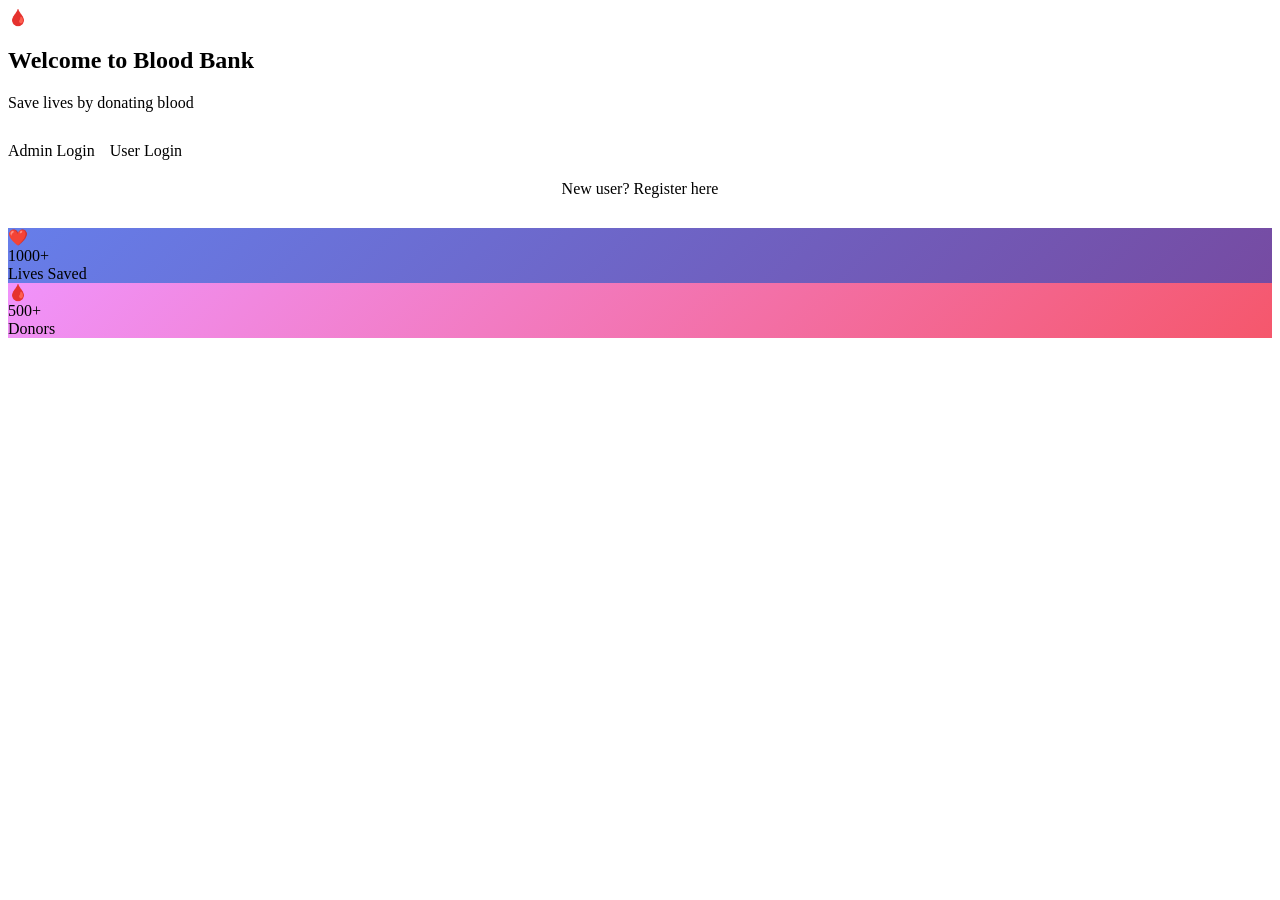
<file: FINAl BSC COMPUTER PROJECT/VK/bloodbank-management/target/classes/templates/index.html>
<!DOCTYPE html>
<html xmlns:th="http://www.thymeleaf.org">
<head>
    <meta charset="UTF-8">
    <meta name="viewport" content="width=device-width, initial-scale=1.0">
    <title>Blood Bank Management System</title>
    <link rel="stylesheet" th:href="@{/css/style.css}">
</head>
<body>
    <div class="login-container">
        <div class="login-box">
            <div class="blood-icon">
                🩸
            </div>
            <div class="login-header">
                <h2>Welcome to Blood Bank</h2>
                <p>Save lives by donating blood</p>
            </div>
            
            <div style="display: flex; gap: 15px; margin-top: 30px;">
                <a th:href="@{/admin/login}" class="btn btn-primary" style="background: var(--secondary-color);">Admin Login</a>
                <a th:href="@{/user/login}" class="btn btn-primary">User Login</a>
            </div>
            
            <div style="text-align: center; margin-top: 20px;">
                <p>New user? <a th:href="@{/user/register}" style="color: var(--primary-color);">Register here</a></p>
            </div>
            
            <div class="stats-grid" style="margin-top: 30px;">
                <div class="stat-card" style="background: linear-gradient(135deg, #667eea 0%, #764ba2 100%);">
                    <div class="stat-icon">❤️</div>
                    <div class="stat-number">1000+</div>
                    <div class="stat-label">Lives Saved</div>
                </div>
                <div class="stat-card" style="background: linear-gradient(135deg, #f093fb 0%, #f5576c 100%);">
                    <div class="stat-icon">🩸</div>
                    <div class="stat-number">500+</div>
                    <div class="stat-label">Donors</div>
                </div>
            </div>
        </div>
    </div>
</body>
</html>
</file>
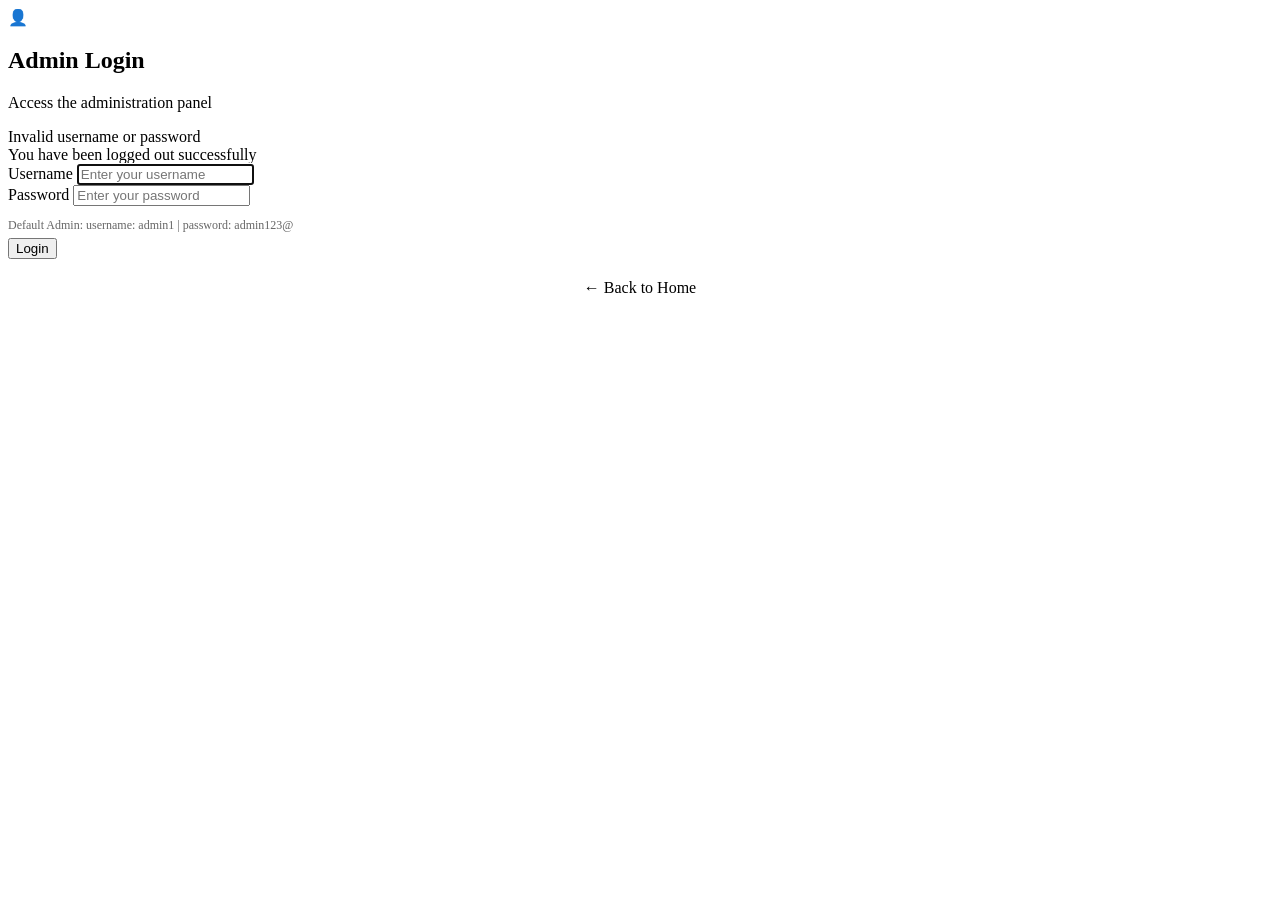
<file: FINAl BSC COMPUTER PROJECT/VK/bloodbank-management/target/classes/templates/login-admin.html>
<!DOCTYPE html>
<html xmlns:th="http://www.thymeleaf.org">
<head>
    <meta charset="UTF-8">
    <meta name="viewport" content="width=device-width, initial-scale=1.0">
    <title>Admin Login - Blood Bank</title>
    <link rel="stylesheet" th:href="@{/css/style.css}">
</head>
<body>
    <div class="login-container">
        <div class="login-box">
            <div class="blood-icon">
                👤
            </div>
            <div class="login-header">
                <h2>Admin Login</h2>
                <p>Access the administration panel</p>
            </div>
            
            <div th:if="${param.error}" class="alert alert-danger">
                Invalid username or password
            </div>
            
            <div th:if="${param.logout}" class="alert alert-success">
                You have been logged out successfully
            </div>
            
            <form th:action="@{/admin/login}" method="post">
                <div class="form-group">
                    <label>Username</label>
                    <input type="text" name="username" placeholder="Enter your username" required autofocus>
                </div>
                
                <div class="form-group">
                    <label>Password</label>
                    <input type="password" name="password" placeholder="Enter your password" required>
                </div>
                
                <div class="form-group">
                    <p style="color: #666; font-size: 12px; margin-bottom: 5px;">
                        Default Admin: username: admin1 | password: admin123@
                    </p>
                </div>
                
                <button type="submit" class="btn btn-primary">Login</button>
            </form>
            
            <div style="text-align: center; margin-top: 20px;">
                <a th:href="@{/}" style="color: var(--primary-color);">← Back to Home</a>
            </div>
        </div>
    </div>
</body>
</html>
</file>
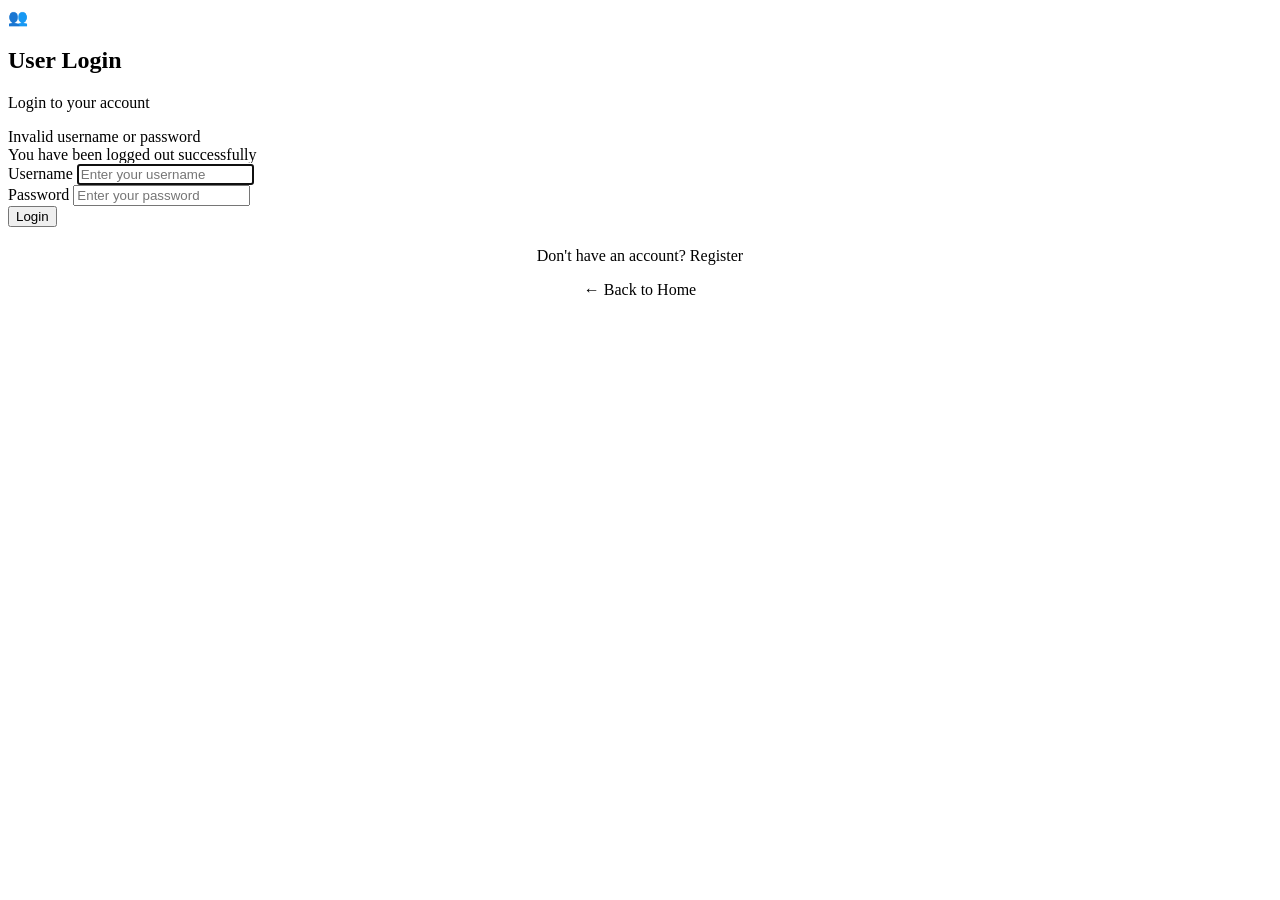
<file: FINAl BSC COMPUTER PROJECT/VK/bloodbank-management/target/classes/templates/login-user.html>
<!DOCTYPE html>
<html xmlns:th="http://www.thymeleaf.org">
<head>
    <meta charset="UTF-8">
    <meta name="viewport" content="width=device-width, initial-scale=1.0">
    <title>User Login - Blood Bank</title>
    <link rel="stylesheet" th:href="@{/css/style.css}">
</head>
<body>
    <div class="login-container">
        <div class="login-box">
            <div class="blood-icon">
                👥
            </div>
            <div class="login-header">
                <h2>User Login</h2>
                <p>Login to your account</p>
            </div>
            
            <div th:if="${param.error}" class="alert alert-danger">
                Invalid username or password
            </div>
            
            <div th:if="${param.logout}" class="alert alert-success">
                You have been logged out successfully
            </div>
            
            <form th:action="@{/user/login}" method="post">
                <div class="form-group">
                    <label>Username</label>
                    <input type="text" name="username" placeholder="Enter your username" required autofocus>
                </div>
                
                <div class="form-group">
                    <label>Password</label>
                    <input type="password" name="password" placeholder="Enter your password" required>
                </div>
                
                <button type="submit" class="btn btn-primary">Login</button>
            </form>
            
            <div style="text-align: center; margin-top: 20px;">
                <p>Don't have an account? <a th:href="@{/user/register}" style="color: var(--primary-color);">Register</a></p>
                <a th:href="@{/}" style="color: var(--primary-color);">← Back to Home</a>
            </div>
        </div>
    </div>
</body>
</html>
</file>
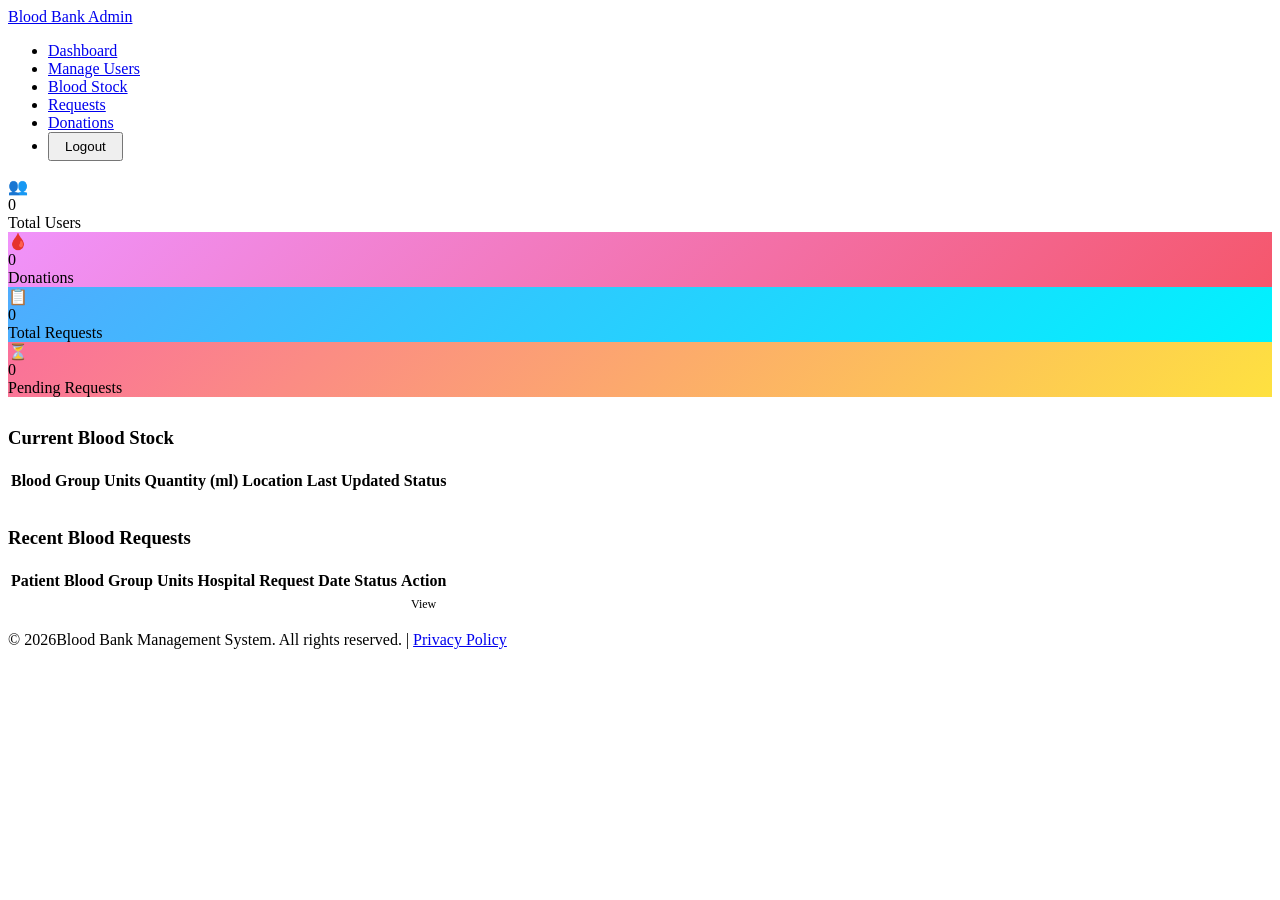
<file: FINAl BSC COMPUTER PROJECT/VK/bloodbank-management/target/classes/templates/admin/dashboard.html>
<!DOCTYPE html>
<html xmlns:th="http://www.thymeleaf.org">
<head>
    <meta charset="UTF-8">
    <meta name="viewport" content="width=device-width, initial-scale=1.0">
    <title>Admin Dashboard - Blood Bank</title>
    <link rel="stylesheet" th:href="@{/css/style.css}">
</head>
<body>
    <!-- Navigation -->
    <nav class="navbar">
        <div class="navbar-content">
            <a href="/admin/dashboard" class="navbar-brand">Blood Bank Admin</a>
            <ul class="navbar-menu">
                <li><a href="/admin/dashboard" class="active">Dashboard</a></li>
                <li><a href="/admin/manage-users">Manage Users</a></li>
                <li><a href="/admin/manage-stock">Blood Stock</a></li>
                <li><a href="/admin/requests">Requests</a></li>
                <li><a href="/admin/donations">Donations</a></li>
                <li>
                    <form th:action="@{/admin/logout}" method="post" style="display: inline;">
                        <button type="submit" class="btn btn-danger" style="padding: 5px 15px;">Logout</button>
                    </form>
                </li>
            </ul>
        </div>
    </nav>
    
    <!-- Dashboard Content -->
    <div class="container">
        <div class="dashboard-container">
            <!-- Stats Cards -->
            <div class="stats-grid">
                <div class="stat-card">
                    <div class="stat-icon">👥</div>
                    <div class="stat-number" th:text="${totalUsers}">0</div>
                    <div class="stat-label">Total Users</div>
                </div>
                <div class="stat-card" style="background: linear-gradient(135deg, #f093fb 0%, #f5576c 100%);">
                    <div class="stat-icon">🩸</div>
                    <div class="stat-number" th:text="${totalDonations}">0</div>
                    <div class="stat-label">Donations</div>
                </div>
                <div class="stat-card" style="background: linear-gradient(135deg, #4facfe 0%, #00f2fe 100%);">
                    <div class="stat-icon">📋</div>
                    <div class="stat-number" th:text="${totalRequests}">0</div>
                    <div class="stat-label">Total Requests</div>
                </div>
                <div class="stat-card" style="background: linear-gradient(135deg, #fa709a 0%, #fee140 100%);">
                    <div class="stat-icon">⏳</div>
                    <div class="stat-number" th:text="${pendingRequests}">0</div>
                    <div class="stat-label">Pending Requests</div>
                </div>
            </div>
            
            <!-- Blood Stock Table -->
            <h3 style="margin: 30px 0 20px;">Current Blood Stock</h3>
            <div class="table-responsive">
                <table>
                    <thead>
                        <tr>
                            <th>Blood Group</th>
                            <th>Units</th>
                            <th>Quantity (ml)</th>
                            <th>Location</th>
                            <th>Last Updated</th>
                            <th>Status</th>
                        </tr>
                    </thead>
                    <tbody>
                        <tr th:each="stock : ${bloodStocks}">
                            <td><strong th:text="${stock.bloodGroup}"></strong></td>
                            <td th:text="${stock.units}"></td>
                            <td th:text="${stock.quantity} + ' ml'"></td>
                            <td th:text="${stock.storageLocation}"></td>
                            <td th:text="${#temporals.format(stock.lastUpdated, 'dd-MM-yyyy HH:mm')}"></td>
                            <td>
                                <span class="badge" th:classappend="${stock.units < 5} ? 'badge-danger' : 'badge-success'">
                                    <span th:text="${stock.units < 5} ? 'Low Stock' : 'Available'"></span>
                                </span>
                            </td>
                        </tr>
                    </tbody>
                </table>
            </div>
            
            <!-- Recent Requests -->
            <h3 style="margin: 30px 0 20px;">Recent Blood Requests</h3>
            <div class="table-responsive">
                <table>
                    <thead>
                        <tr>
                            <th>Patient</th>
                            <th>Blood Group</th>
                            <th>Units</th>
                            <th>Hospital</th>
                            <th>Request Date</th>
                            <th>Status</th>
                            <th>Action</th>
                        </tr>
                    </thead>
                    <tbody>
                        <tr th:each="request : ${recentRequests}">
                            <td th:text="${request.patientName}"></td>
                            <td><strong th:text="${request.bloodGroup}"></strong></td>
                            <td th:text="${request.units}"></td>
                            <td th:text="${request.hospitalName}"></td>
                            <td th:text="${#temporals.format(request.requestDate, 'dd-MM-yyyy')}"></td>
                            <td>
                                <span class="badge" th:classappend="${request.status == 'PENDING'} ? 'badge-warning' : 
                                    (${request.status == 'APPROVED'} ? 'badge-success' : 'badge-danger')" 
                                    th:text="${request.status}"></span>
                            </td>
                            <td>
                                <a th:href="@{/admin/requests}" class="btn btn-primary" style="padding: 5px 10px; font-size: 12px;">View</a>
                            </td>
                        </tr>
                    </tbody>
                </table>
            </div>
        </div>
    </div>
    
    <div class="footer">
        <p>&copy; 2026Blood Bank Management System. All rights reserved. | <a href="#">Privacy Policy</a></p>
    </div>
</body>
</html>
</file>
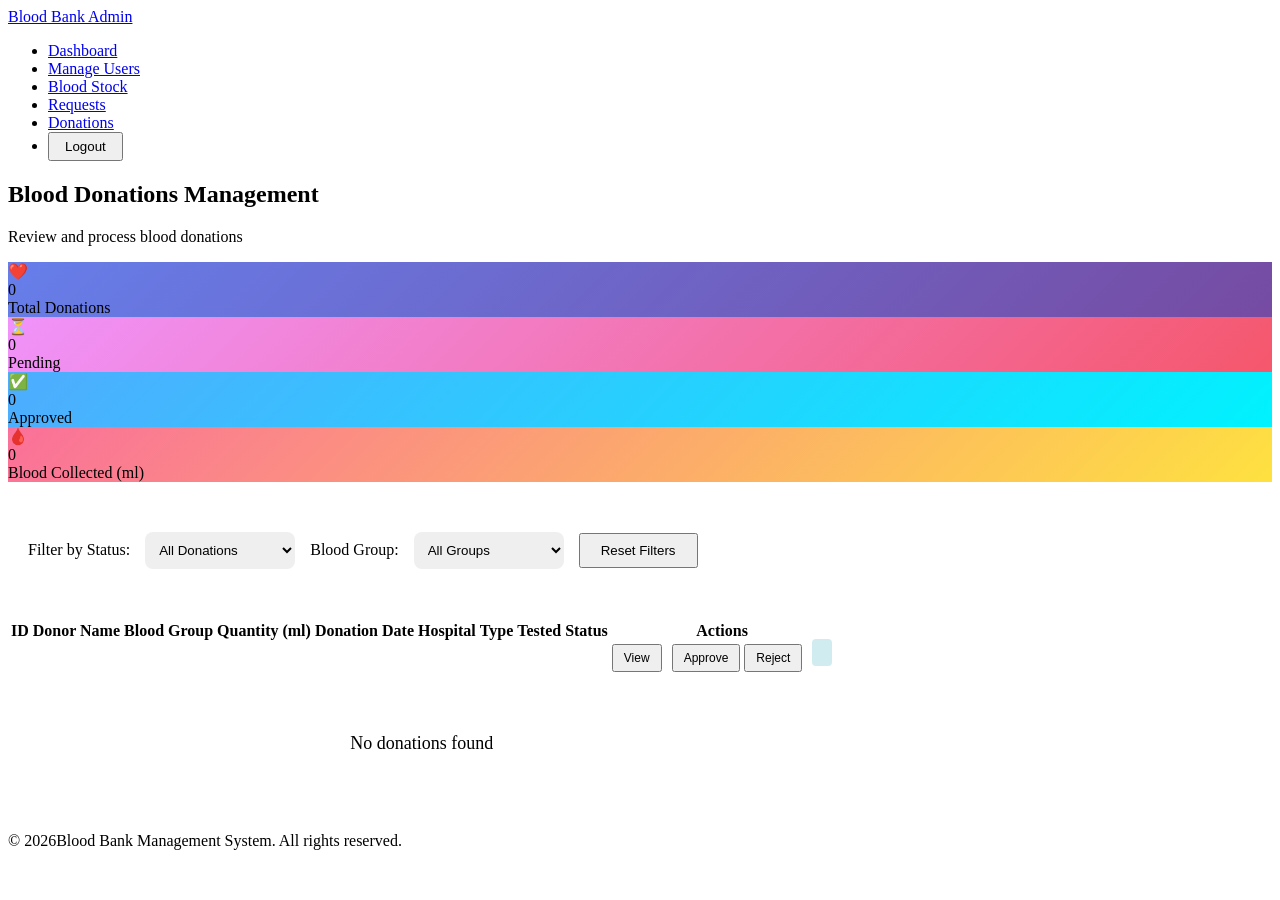
<file: FINAl BSC COMPUTER PROJECT/VK/bloodbank-management/target/classes/templates/admin/donations.html>
<!DOCTYPE html>
<html xmlns:th="http://www.thymeleaf.org">
<head>
    <meta charset="UTF-8">
    <meta name="viewport" content="width=device-width, initial-scale=1.0">
    <title>Donations - Blood Bank Admin</title>
    <link rel="stylesheet" th:href="@{/css/style.css}">
    <style>
        .filter-section {
            background: var(--light-bg);
            padding: 20px;
            border-radius: 10px;
            margin-bottom: 30px;
            display: flex;
            gap: 15px;
            flex-wrap: wrap;
            align-items: center;
        }
        
        .filter-select {
            padding: 10px;
            border: 2px solid var(--border-color);
            border-radius: 8px;
            min-width: 150px;
        }
        
        .request-details {
            background: #f8f9fa;
            padding: 15px;
            border-radius: 8px;
            margin: 10px 0;
            border-left: 4px solid var(--primary-color);
        }
        
        .action-buttons {
            display: flex;
            gap: 10px;
            flex-wrap: wrap;
        }
        
        .badge {
            padding: 5px 10px;
            border-radius: 4px;
            font-weight: 500;
        }
        
        .badge-warning {
            background-color: #fff3cd;
            color: #856404;
        }
        
        .badge-success {
            background-color: #d4edda;
            color: #155724;
        }
        
        .badge-danger {
            background-color: #f8d7da;
            color: #721c24;
        }
        
        .badge-info {
            background-color: #d1ecf1;
            color: #0c5460;
        }
        
        .tooltip {
            position: relative;
            display: inline-block;
            cursor: pointer;
        }
        
        .tooltip .tooltip-text {
            visibility: hidden;
            width: 200px;
            background-color: #555;
            color: #fff;
            text-align: center;
            padding: 5px;
            border-radius: 6px;
            position: absolute;
            z-index: 1;
            bottom: 125%;
            left: 50%;
            margin-left: -100px;
            opacity: 0;
            transition: opacity 0.3s;
        }
        
        .tooltip:hover .tooltip-text {
            visibility: visible;
            opacity: 1;
        }
        
        .test-results {
            max-width: 200px;
            white-space: nowrap;
            overflow: hidden;
            text-overflow: ellipsis;
            cursor: pointer;
            position: relative;
        }
        
        .test-results:hover {
            white-space: normal;
            overflow: visible;
            background: white;
            padding: 10px;
            border: 1px solid var(--border-color);
            border-radius: 5px;
            box-shadow: var(--shadow);
            z-index: 100;
            position: absolute;
        }
    </style>
</head>
<body>
    <!-- Navigation -->
    <nav class="navbar">
        <div class="navbar-content">
            <a href="/admin/dashboard" class="navbar-brand">Blood Bank Admin</a>
            <ul class="navbar-menu">
                <li><a href="/admin/dashboard">Dashboard</a></li>
                <li><a href="/admin/manage-users">Manage Users</a></li>
                <li><a href="/admin/manage-stock">Blood Stock</a></li>
                <li><a href="/admin/requests">Requests</a></li>
                <li><a href="/admin/donations" class="active">Donations</a></li>
                <li>
                    <form th:action="@{/admin/logout}" method="post" style="display: inline;">
                        <button type="submit" class="btn btn-danger" style="padding: 5px 15px;">Logout</button>
                    </form>
                </li>
            </ul>
        </div>
    </nav>
    
    <!-- Donations Content -->
    <div class="container">
        <div class="dashboard-container">
            <div th:if="${message}" class="alert alert-success" th:text="${message}"></div>
            <div th:if="${error}" class="alert alert-danger" th:text="${error}"></div>
            
            <div class="login-header">
                <h2>Blood Donations Management</h2>
                <p>Review and process blood donations</p>
            </div>
            
            <!-- Donation Statistics -->
            <div class="stats-grid" style="margin-bottom: 30px;">
                <div class="stat-card" style="background: linear-gradient(135deg, #667eea 0%, #764ba2 100%);">
                    <div class="stat-icon">❤️</div>
                    <div class="stat-number" th:text="${donations != null ? #lists.size(donations) : 0}">0</div>
                    <div class="stat-label">Total Donations</div>
                </div>
                <div class="stat-card" style="background: linear-gradient(135deg, #f093fb 0%, #f5576c 100%);">
                    <div class="stat-icon">⏳</div>
                    <div class="stat-number" th:text="${donations != null ? #lists.size(donations.?[status == 'PENDING']) : 0}">0</div>
                    <div class="stat-label">Pending</div>
                </div>
                <div class="stat-card" style="background: linear-gradient(135deg, #4facfe 0%, #00f2fe 100%);">
                    <div class="stat-icon">✅</div>
                    <div class="stat-number" th:text="${donations != null ? #lists.size(donations.?[status == 'APPROVED']) : 0}">0</div>
                    <div class="stat-label">Approved</div>
                </div>
                <div class="stat-card" style="background: linear-gradient(135deg, #fa709a 0%, #fee140 100%);">
                    <div class="stat-icon">🩸</div>
                    <div class="stat-number" th:text="${donations != null ? #aggregates.sum(donations.?[status == 'APPROVED'].![quantity]) : 0}">0</div>
                    <div class="stat-label">Blood Collected (ml)</div>
                </div>
            </div>
            
            <!-- Filter Section -->
            <div class="filter-section">
                <label for="statusFilter">Filter by Status:</label>
                <select id="statusFilter" class="filter-select" onchange="filterDonations()">
                    <option value="ALL">All Donations</option>
                    <option value="PENDING">Pending</option>
                    <option value="APPROVED">Approved</option>
                    <option value="REJECTED">Rejected</option>
                </select>
                
                <label for="bloodGroupFilter">Blood Group:</label>
                <select id="bloodGroupFilter" class="filter-select" onchange="filterDonations()">
                    <option value="ALL">All Groups</option>
                    <option value="A+">A+</option>
                    <option value="A-">A-</option>
                    <option value="B+">B+</option>
                    <option value="B-">B-</option>
                    <option value="O+">O+</option>
                    <option value="O-">O-</option>
                    <option value="AB+">AB+</option>
                    <option value="AB-">AB-</option>
                </select>
                
                <button class="btn btn-primary" onclick="resetFilters()" style="padding: 8px 20px;">Reset Filters</button>
            </div>
            
            <!-- Donations Table -->
            <div class="table-responsive">
                <table id="donationsTable">
                    <thead>
                        <tr>
                            <th>ID</th>
                            <th>Donor Name</th>
                            <th>Blood Group</th>
                            <th>Quantity (ml)</th>
                            <th>Donation Date</th>
                            <th>Hospital</th>
                            <th>Type</th>
                            <th>Tested</th>
                            <th>Status</th>
                            <th>Actions</th>
                        </tr>
                    </thead>
                    <tbody>
                        <tr th:each="donation : ${donations}" 
                            th:attr="data-status=${donation.status}, data-bloodgroup=${donation.bloodGroup}, data-donation-id=${donation.id}">
                            <td th:text="${donation.id}"></td>
                            <td>
                                <span class="tooltip">
                                    <span th:text="${donation.user != null ? donation.user.fullName : 'Unknown'}"></span>
                                    <span class="tooltip-text" th:text="'Contact: ' + ${donation.user != null ? donation.user.phone : 'N/A'}"></span>
                                </span>
                            </td>
                            <td>
                                <strong th:text="${donation.bloodGroup}" 
                                        style="color: var(--primary-color); font-size: 16px;"></strong>
                            </td>
                            <td th:text="${donation.quantity} + ' ml'"></td>
                            <td th:text="${donation.donationDate != null ? #temporals.format(donation.donationDate, 'dd-MM-yyyy') : 'N/A'}"></td>
                            <td th:text="${donation.hospitalName}"></td>
                            <td th:text="${donation.donationType}"></td>
                            <td>
                                <span class="badge" th:classappend="${donation.tested} ? 'badge-success' : 'badge-warning'">
                                    <span th:text="${donation.tested} ? 'Tested' : 'Pending Test'"></span>
                                </span>
                            </td>
                            <td>
                                <span class="badge" th:classappend="${donation.status == 'PENDING'} ? 'badge-warning' : 
                                    (${donation.status == 'APPROVED'} ? 'badge-success' : 'badge-danger')" 
                                    th:text="${donation.status}"></span>
                            </td>
                            <td>
                                <div class="action-buttons">
                                    <button class="btn btn-primary" style="padding: 5px 10px; font-size: 12px;" 
                                            th:attr="onclick='viewDonationDetails(' + ${donation.id} + ')'">
                                        View
                                    </button>
                                    
                                    <th:block th:if="${donation.status == 'PENDING'}">
                                        <button class="btn btn-success" style="padding: 5px 10px; font-size: 12px;" 
                                                th:attr="onclick='showApproveDonationModal(' + ${donation.id} + ')'">
                                            Approve
                                        </button>
                                        <button class="btn btn-danger" style="padding: 5px 10px; font-size: 12px;" 
                                                th:attr="onclick='showRejectDonationModal(' + ${donation.id} + ')'">
                                            Reject
                                        </button>
                                    </th:block>
                                    
                                    <th:block th:if="${donation.tested and donation.testResults != null}">
                                        <span class="badge badge-info test-results" 
                                              th:title="${donation.testResults}" 
                                              th:text="'Results'"></span>
                                    </th:block>
                                </div>
                            </td>
                        </tr>
                        <tr th:if="${donations == null or #lists.isEmpty(donations)}">
                            <td colspan="10" style="text-align: center; padding: 40px;">
                                <p style="font-size: 18px; margin-bottom: 20px;">No donations found</p>
                            </td>
                        </tr>
                    </tbody>
                </table>
            </div>
        </div>
    </div>
    
    <!-- View Donation Details Modal -->
    <div id="viewDonationModal" class="modal" style="display: none;">
        <div class="modal-content" style="max-width: 600px;">
            <div class="modal-header">
                <h3 class="modal-title">Donation Details</h3>
                <button class="modal-close" onclick="closeViewDonationModal()">&times;</button>
            </div>
            <div class="modal-body" id="donationDetails">
                <!-- Details will be populated by JavaScript -->
            </div>
            <div class="modal-footer">
                <button class="btn btn-outline" onclick="closeViewDonationModal()">Close</button>
            </div>
        </div>
    </div>
    
    <!-- Approve Donation Modal -->
    <div id="approveDonationModal" class="modal" style="display: none;">
        <div class="modal-content">
            <div class="modal-header">
                <h3 class="modal-title">Confirm Donation Approval</h3>
                <button class="modal-close" onclick="closeApproveDonationModal()">&times;</button>
            </div>
            <div class="modal-body">
                <p>Are you sure you want to approve this donation?</p>
                <p style="color: var(--success-color);">This will add the blood units to inventory after testing.</p>
                
                <div class="form-group" style="margin-top: 20px;">
                    <label>Test Results:</label>
                    <textarea id="testResults" rows="3" 
                              style="width: 100%; padding: 10px; border: 2px solid var(--border-color); border-radius: 5px;"
                              placeholder="Enter test results...">All tests passed. Blood is healthy.</textarea>
                </div>
            </div>
            <div class="modal-footer" style="display: flex; gap: 10px; justify-content: flex-end;">
                <form id="approveDonationForm" method="post">
                    <input type="hidden" name="testResults" id="testResultsInput">
                    <button type="button" class="btn btn-outline" onclick="closeApproveDonationModal()">Cancel</button>
                    <button type="button" class="btn btn-success" onclick="submitApproveDonation()">Approve Donation</button>
                </form>
            </div>
        </div>
    </div>
    
    <!-- Reject Donation Modal -->
    <div id="rejectDonationModal" class="modal" style="display: none;">
        <div class="modal-content">
            <div class="modal-header">
                <h3 class="modal-title">Reject Donation</h3>
                <button class="modal-close" onclick="closeRejectDonationModal()">&times;</button>
            </div>
            <form id="rejectDonationForm" method="post">
                <div class="modal-body">
                    <p>Please provide reason for rejection:</p>
                    <div class="form-group">
                        <textarea name="reason" rows="4" placeholder="Enter rejection reason..." 
                                  style="width: 100%; padding: 10px; border: 2px solid var(--border-color); border-radius: 5px;" 
                                  required></textarea>
                    </div>
                </div>
                <div class="modal-footer" style="display: flex; gap: 10px; justify-content: flex-end;">
                    <button type="button" class="btn btn-outline" onclick="closeRejectDonationModal()">Cancel</button>
                    <button type="submit" class="btn btn-danger">Reject Donation</button>
                </div>
            </form>
        </div>
    </div>
    
    <div class="footer">
        <p>&copy; 2026Blood Bank Management System. All rights reserved.</p>
    </div>
    
    <script>
        // Store donation details
        var donationDetailsMap = {};
        
        // Load donation details from table
        function loadDonationDetails() {
            var table = document.getElementById('donationsTable');
            if (!table) return;
            
            var rows = table.getElementsByTagName('tr');
            
            for (var i = 1; i < rows.length; i++) {
                var row = rows[i];
                var donationId = row.getAttribute('data-donation-id');
                if (donationId) {
                    var cells = row.getElementsByTagName('td');
                    if (cells.length >= 10) {
                        donationDetailsMap[donationId] = {
                            id: donationId,
                            donorName: cells[1].innerText,
                            bloodGroup: cells[2].innerText,
                            quantity: cells[3].innerText.replace(' ml', ''),
                            donationDate: cells[4].innerText,
                            hospital: cells[5].innerText,
                            donationType: cells[6].innerText,
                            status: cells[8].innerText
                        };
                    }
                }
            }
        }
        
        // Filter donations
        function filterDonations() {
            var statusFilter = document.getElementById('statusFilter').value;
            var bloodGroupFilter = document.getElementById('bloodGroupFilter').value;
            var table = document.getElementById('donationsTable');
            var rows = table.getElementsByTagName('tr');
            
            for (var i = 1; i < rows.length; i++) {
                var row = rows[i];
                var status = row.getAttribute('data-status');
                var bloodGroup = row.getAttribute('data-bloodgroup');
                
                var statusMatch = statusFilter === 'ALL' || status === statusFilter;
                var bloodGroupMatch = bloodGroupFilter === 'ALL' || bloodGroup === bloodGroupFilter;
                
                if (statusMatch && bloodGroupMatch) {
                    row.style.display = '';
                } else {
                    row.style.display = 'none';
                }
            }
        }
        
        // Reset filters
        function resetFilters() {
            document.getElementById('statusFilter').value = 'ALL';
            document.getElementById('bloodGroupFilter').value = 'ALL';
            filterDonations();
        }
        
        // View donation details
        function viewDonationDetails(donationId) {
            var donation = donationDetailsMap[donationId];
            if (donation) {
                var detailsHtml = `
                    <div class="request-details">
                        <h4>Donor Information</h4>
                        <p><strong>Name:</strong> ${donation.donorName}</p>
                        <p><strong>Blood Group:</strong> <span style="color: var(--primary-color); font-weight: bold;">${donation.bloodGroup}</span></p>
                        <p><strong>Quantity:</strong> ${donation.quantity} ml</p>
                    </div>
                    
                    <div class="request-details" style="border-left-color: var(--primary-color);">
                        <h4>Donation Information</h4>
                        <p><strong>Donation Date:</strong> ${donation.donationDate}</p>
                        <p><strong>Hospital:</strong> ${donation.hospital}</p>
                        <p><strong>Donation Type:</strong> ${donation.donationType}</p>
                    </div>
                    
                    <div class="request-details" style="border-left-color: ${getStatusColor(donation.status)};">
                        <h4>Status</h4>
                        <p><strong>Current Status:</strong> 
                            <span class="badge" style="background: ${getStatusColor(donation.status)}; color: white;">${donation.status}</span>
                        </p>
                    </div>
                `;
                
                document.getElementById('donationDetails').innerHTML = detailsHtml;
                document.getElementById('viewDonationModal').style.display = 'block';
            }
        }
        
        // Close view modal
        function closeViewDonationModal() {
            document.getElementById('viewDonationModal').style.display = 'none';
        }
        
        // Show approve modal
        function showApproveDonationModal(donationId) {
            document.getElementById('approveDonationForm').action = '/admin/donation/' + donationId + '/approve';
            document.getElementById('approveDonationModal').style.display = 'block';
        }
        
        // Close approve modal
        function closeApproveDonationModal() {
            document.getElementById('approveDonationModal').style.display = 'none';
        }
        
        // Submit approve donation
        function submitApproveDonation() {
            var testResults = document.getElementById('testResults').value;
            var form = document.getElementById('approveDonationForm');
            
            // Create input for test results if not exists
            var input = document.createElement('input');
            input.type = 'hidden';
            input.name = 'testResults';
            input.value = testResults;
            form.appendChild(input);
            
            form.submit();
        }
        
        // Show reject modal
        function showRejectDonationModal(donationId) {
            document.getElementById('rejectDonationForm').action = '/admin/donation/' + donationId + '/reject';
            document.getElementById('rejectDonationModal').style.display = 'block';
        }
        
        // Close reject modal
        function closeRejectDonationModal() {
            document.getElementById('rejectDonationModal').style.display = 'none';
        }
        
        // Get status color
        function getStatusColor(status) {
            switch(status) {
                case 'PENDING': return '#f39c12';
                case 'APPROVED': return '#2ecc71';
                case 'REJECTED': return '#e74c3c';
                default: return '#95a5a6';
            }
        }
        
        // Load data when page loads
        window.onload = function() {
            loadDonationDetails();
        };
        
        // Close modals when clicking outside
        window.onclick = function(event) {
            var viewModal = document.getElementById('viewDonationModal');
            var approveModal = document.getElementById('approveDonationModal');
            var rejectModal = document.getElementById('rejectDonationModal');
            
            if (event.target == viewModal) {
                viewModal.style.display = 'none';
            }
            if (event.target == approveModal) {
                approveModal.style.display = 'none';
            }
            if (event.target == rejectModal) {
                rejectModal.style.display = 'none';
            }
        }
    </script>
</body>
</html>
</file>
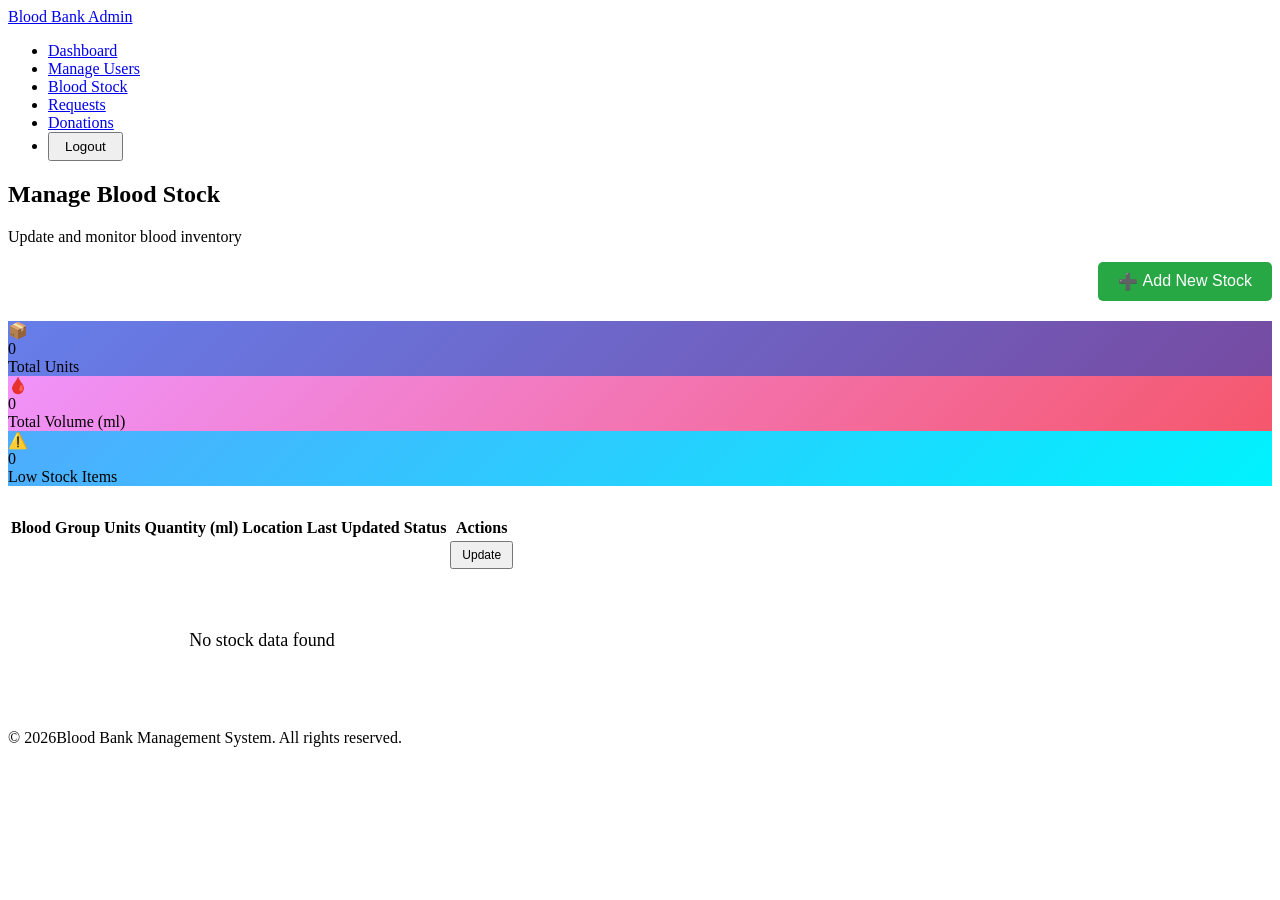
<file: FINAl BSC COMPUTER PROJECT/VK/bloodbank-management/target/classes/templates/admin/manage-stock.html>
<!DOCTYPE html>
<html xmlns:th="http://www.thymeleaf.org">
<head>
    <meta charset="UTF-8">
    <meta name="viewport" content="width=device-width, initial-scale=1.0">
    <title>Manage Blood Stock - Blood Bank Admin</title>
    <link rel="stylesheet" th:href="@{/css/style.css}">
    <style>
        .badge {
            padding: 5px 10px;
            border-radius: 4px;
            font-weight: 500;
        }
        
        .badge-success {
            background-color: #d4edda;
            color: #155724;
        }
        
        .badge-warning {
            background-color: #fff3cd;
            color: #856404;
        }
        
        .badge-danger {
            background-color: #f8d7da;
            color: #721c24;
        }
        
        .action-bar {
            display: flex;
            justify-content: space-between;
            align-items: center;
            margin-bottom: 20px;
        }
        
        .btn-add {
            background-color: #28a745;
            color: white;
            padding: 10px 20px;
            border: none;
            border-radius: 5px;
            cursor: pointer;
            font-size: 16px;
            display: flex;
            align-items: center;
            gap: 5px;
        }
        
        .btn-add:hover {
            background-color: #218838;
        }
    </style>
</head>
<body>
    <!-- Navigation -->
    <nav class="navbar">
        <div class="navbar-content">
            <a href="/admin/dashboard" class="navbar-brand">Blood Bank Admin</a>
            <ul class="navbar-menu">
                <li><a href="/admin/dashboard">Dashboard</a></li>
                <li><a href="/admin/manage-users">Manage Users</a></li>
                <li><a href="/admin/manage-stock" class="active">Blood Stock</a></li>
                <li><a href="/admin/requests">Requests</a></li>
                <li><a href="/admin/donations">Donations</a></li>
                <li>
                    <form th:action="@{/admin/logout}" method="post" style="display: inline;">
                        <button type="submit" class="btn btn-danger" style="padding: 5px 15px;">Logout</button>
                    </form>
                </li>
            </ul>
        </div>
    </nav>
    
    <!-- Manage Stock Content -->
    <div class="container">
        <div class="dashboard-container">
            <div th:if="${message}" class="alert alert-success" th:text="${message}"></div>
            <div th:if="${error}" class="alert alert-danger" th:text="${error}"></div>
            
            <div class="login-header">
                <h2>Manage Blood Stock</h2>
                <p>Update and monitor blood inventory</p>
            </div>
            
            <!-- Action Bar with Add Stock Button -->
            <div class="action-bar">
                <div></div>
                <button class="btn-add" onclick="showAddStockModal()">
                    <span>➕</span> Add New Stock
                </button>
            </div>
            
            <!-- Stock Summary -->
            <div class="stats-grid" style="margin-bottom: 30px;">
                <div class="stat-card" style="background: linear-gradient(135deg, #667eea 0%, #764ba2 100%);">
                    <div class="stat-icon">📦</div>
                    <div class="stat-number" th:text="${stocks != null ? #aggregates.sum(stocks.![units]) : 0}">0</div>
                    <div class="stat-label">Total Units</div>
                </div>
                <div class="stat-card" style="background: linear-gradient(135deg, #f093fb 0%, #f5576c 100%);">
                    <div class="stat-icon">🩸</div>
                    <div class="stat-number" th:text="${stocks != null ? #aggregates.sum(stocks.![quantity]) : 0}">0</div>
                    <div class="stat-label">Total Volume (ml)</div>
                </div>
                <div class="stat-card" style="background: linear-gradient(135deg, #4facfe 0%, #00f2fe 100%);">
                    <div class="stat-icon">⚠️</div>
                    <div class="stat-number" th:text="${stocks != null ? #lists.size(stocks.?[units < 5]) : 0}">0</div>
                    <div class="stat-label">Low Stock Items</div>
                </div>
            </div>
            
            <!-- Stock Table -->
            <div class="table-responsive">
                <table id="stockTable">
                    <thead>
                        <tr>
                            <th>Blood Group</th>
                            <th>Units</th>
                            <th>Quantity (ml)</th>
                            <th>Location</th>
                            <th>Last Updated</th>
                            <th>Status</th>
                            <th>Actions</th>
                        </tr>
                    </thead>
                    <tbody>
                        <tr th:each="stock : ${stocks}" 
                            th:attr="data-bloodgroup=${stock.bloodGroup}, data-units=${stock.units}, data-location=${stock.storageLocation}">
                            <td><strong style="font-size: 18px;" th:text="${stock.bloodGroup}"></strong></td>
                            <td>
                                <span th:text="${stock.units}" 
                                      th:class="${stock.units < 5} ? 'badge badge-danger' : ''"></span>
                            </td>
                            <td th:text="${stock.quantity} + ' ml'"></td>
                            <td th:text="${stock.storageLocation}"></td>
                            <td th:text="${stock.lastUpdated != null ? #temporals.format(stock.lastUpdated, 'dd-MM-yyyy HH:mm') : 'Never'}"></td>
                            <td>
                                <span class="badge" th:classappend="${stock.units < 5} ? 'badge-danger' : 
                                    (${stock.units < 10} ? 'badge-warning' : 'badge-success')">
                                    <span th:text="${stock.units < 5} ? 'Critical' : 
                                        (${stock.units < 10} ? 'Low' : 'Normal')"></span>
                                </span>
                            </td>
                            <td>
                                <button class="btn btn-primary" style="padding: 5px 10px; font-size: 12px;" 
                                        th:attr="onclick='showUpdateModal(\'' + ${stock.bloodGroup} + '\', ' + ${stock.units} + ', \'' + ${stock.storageLocation} + '\')'">
                                    Update
                                </button>
                            </td>
                        </tr>
                        <tr th:if="${stocks == null or #lists.isEmpty(stocks)}">
                            <td colspan="7" style="text-align: center; padding: 40px;">
                                <p style="font-size: 18px; margin-bottom: 20px;">No stock data found</p>
                            </td>
                        </tr>
                    </tbody>
                </table>
            </div>
        </div>
    </div>
    
    <!-- Update Stock Modal -->
    <div id="updateModal" class="modal" style="display: none;">
        <div class="modal-content">
            <div class="modal-header">
                <h3 class="modal-title">Update Blood Stock</h3>
                <button class="modal-close" onclick="closeUpdateModal()">&times;</button>
            </div>
            <form id="updateStockForm" th:action="@{/admin/update-stock}" method="post">
                <div class="modal-body">
                    <input type="hidden" name="id" id="stockId">
                    
                    <div class="form-group">
                        <label>Blood Group</label>
                        <input type="text" name="bloodGroup" id="updateBloodGroup" readonly class="form-control">
                    </div>
                    
                    <div class="form-group">
                        <label>Units *</label>
                        <input type="number" name="units" id="updateUnits" min="0" required>
                    </div>
                    
                    <div class="form-group">
                        <label>Storage Location</label>
                        <input type="text" name="storageLocation" id="updateStorageLocation">
                    </div>
                </div>
                <div class="modal-footer" style="display: flex; gap: 10px; justify-content: flex-end;">
                    <button type="button" class="btn btn-outline" onclick="closeUpdateModal()">Cancel</button>
                    <button type="submit" class="btn btn-primary">Update Stock</button>
                </div>
            </form>
        </div>
    </div>
    
    <!-- Add Stock Modal -->
    <div id="addStockModal" class="modal" style="display: none;">
        <div class="modal-content">
            <div class="modal-header">
                <h3 class="modal-title">Add New Blood Stock</h3>
                <button class="modal-close" onclick="closeAddStockModal()">&times;</button>
            </div>
            <form id="addStockForm" th:action="@{/admin/add-stock}" method="post">
                <div class="modal-body">
                    <div class="form-group">
                        <label>Blood Group *</label>
                        <select name="bloodGroup" id="addBloodGroup" required>
                            <option value="">Select Blood Group</option>
                            <option value="A+">A+</option>
                            <option value="A-">A-</option>
                            <option value="B+">B+</option>
                            <option value="B-">B-</option>
                            <option value="O+">O+</option>
                            <option value="O-">O-</option>
                            <option value="AB+">AB+</option>
                            <option value="AB-">AB-</option>
                        </select>
                    </div>
                    
                    <div class="form-group">
                        <label>Units to Add *</label>
                        <input type="number" name="units" id="addUnits" min="1" required>
                        <small style="color: #666;">1 unit = 450ml</small>
                    </div>
                    
                    <div class="form-group">
                        <label>Storage Location</label>
                        <input type="text" name="storageLocation" id="addStorageLocation" placeholder="e.g., Section A-1">
                    </div>
                    
                    <div class="form-group">
                        <label>Expiry Date (Optional)</label>
                        <input type="date" name="expiryDate" id="addExpiryDate">
                    </div>
                </div>
                <div class="modal-footer" style="display: flex; gap: 10px; justify-content: flex-end;">
                    <button type="button" class="btn btn-outline" onclick="closeAddStockModal()">Cancel</button>
                    <button type="submit" class="btn btn-success">Add Stock</button>
                </div>
            </form>
        </div>
    </div>
    
    <script>
        function showUpdateModal(bloodGroup, units, location) {
            // Handle string values properly
            if (location === 'null' || location === 'undefined') {
                location = '';
            }
            
            document.getElementById('updateBloodGroup').value = bloodGroup;
            document.getElementById('updateUnits').value = units;
            document.getElementById('updateStorageLocation').value = location;
            document.getElementById('updateModal').style.display = 'block';
        }
        
        function closeUpdateModal() {
            document.getElementById('updateModal').style.display = 'none';
        }
        
        function showAddStockModal() {
            document.getElementById('addStockModal').style.display = 'block';
            // Reset form
            document.getElementById('addStockForm').reset();
        }
        
        function closeAddStockModal() {
            document.getElementById('addStockModal').style.display = 'none';
        }
        
        // Close modals when clicking outside
        window.onclick = function(event) {
            var updateModal = document.getElementById('updateModal');
            var addModal = document.getElementById('addStockModal');
            
            if (event.target == updateModal) {
                updateModal.style.display = 'none';
            }
            if (event.target == addModal) {
                addModal.style.display = 'none';
            }
        }
    </script>
    
    <div class="footer">
        <p>&copy; 2026Blood Bank Management System. All rights reserved.</p>
    </div>
</body>
</html>
</file>
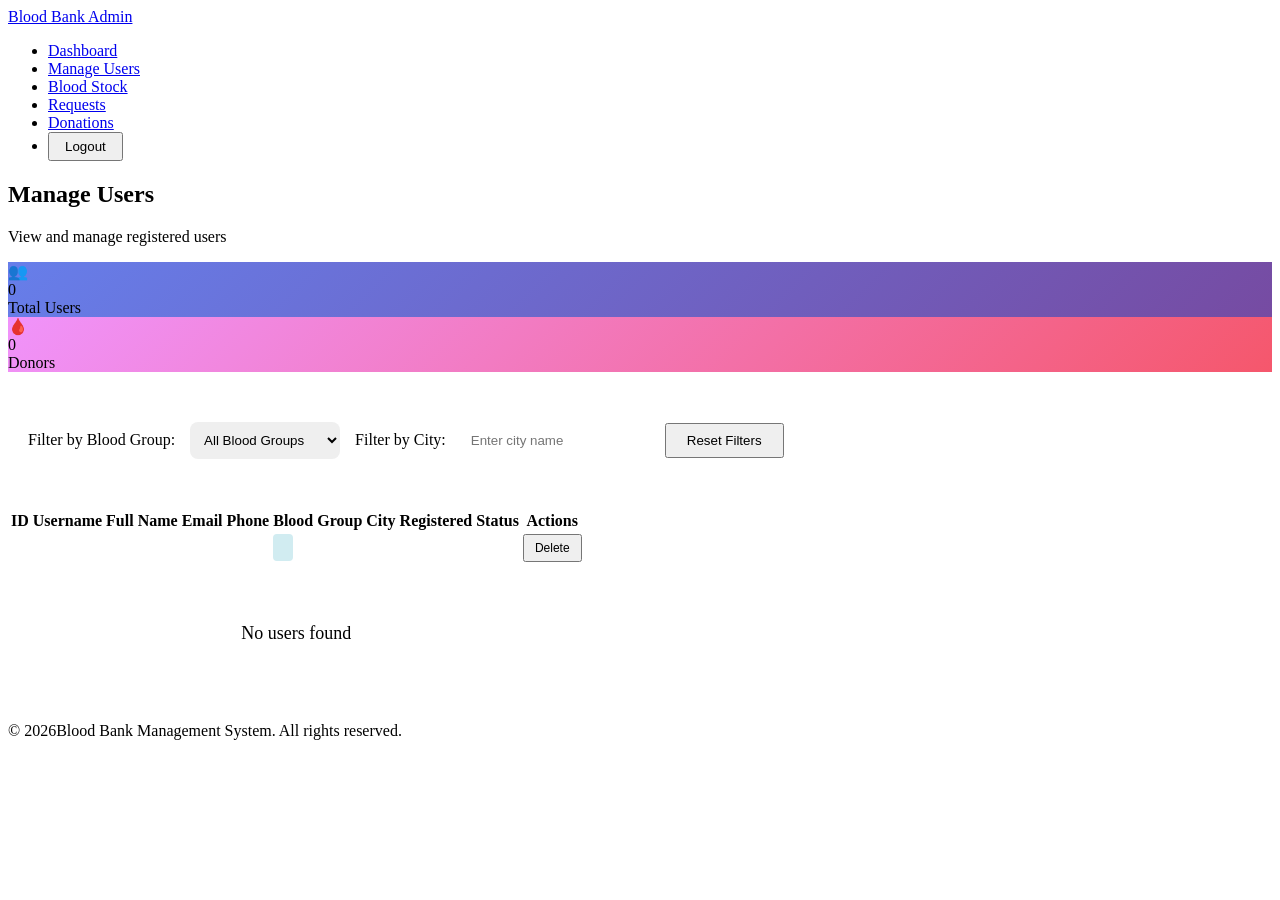
<file: FINAl BSC COMPUTER PROJECT/VK/bloodbank-management/target/classes/templates/admin/manage-users.html>
<!DOCTYPE html>
<html xmlns:th="http://www.thymeleaf.org">
<head>
    <meta charset="UTF-8">
    <meta name="viewport" content="width=device-width, initial-scale=1.0">
    <title>Manage Users - Blood Bank Admin</title>
    <link rel="stylesheet" th:href="@{/css/style.css}">
    <style>
        .filter-section {
            background: var(--light-bg);
            padding: 20px;
            border-radius: 10px;
            margin-bottom: 30px;
            display: flex;
            gap: 15px;
            flex-wrap: wrap;
            align-items: center;
        }
        
        .filter-select {
            padding: 10px;
            border: 2px solid var(--border-color);
            border-radius: 8px;
            min-width: 150px;
        }
        
        .action-buttons {
            display: flex;
            gap: 10px;
            flex-wrap: wrap;
        }
        
        .badge {
            padding: 5px 10px;
            border-radius: 4px;
            font-weight: 500;
        }
        
        .badge-success {
            background-color: #d4edda;
            color: #155724;
        }
        
        .badge-danger {
            background-color: #f8d7da;
            color: #721c24;
        }
        
        .badge-info {
            background-color: #d1ecf1;
            color: #0c5460;
        }
    </style>
</head>
<body>
    <!-- Navigation -->
    <nav class="navbar">
        <div class="navbar-content">
            <a href="/admin/dashboard" class="navbar-brand">Blood Bank Admin</a>
            <ul class="navbar-menu">
                <li><a href="/admin/dashboard">Dashboard</a></li>
                <li><a href="/admin/manage-users" class="active">Manage Users</a></li>
                <li><a href="/admin/manage-stock">Blood Stock</a></li>
                <li><a href="/admin/requests">Requests</a></li>
                <li><a href="/admin/donations">Donations</a></li>
                <li>
                    <form th:action="@{/admin/logout}" method="post" style="display: inline;">
                        <button type="submit" class="btn btn-danger" style="padding: 5px 15px;">Logout</button>
                    </form>
                </li>
            </ul>
        </div>
    </nav>
    
    <!-- Manage Users Content -->
    <div class="container">
        <div class="dashboard-container">
            <div th:if="${message}" class="alert alert-success" th:text="${message}"></div>
            <div th:if="${error}" class="alert alert-danger" th:text="${error}"></div>
            
            <div class="login-header">
                <h2>Manage Users</h2>
                <p>View and manage registered users</p>
            </div>
            
            <!-- User Stats -->
            <div class="stats-grid" style="margin-bottom: 30px;">
                <div class="stat-card" style="background: linear-gradient(135deg, #667eea 0%, #764ba2 100%);">
                    <div class="stat-icon">👥</div>
                    <div class="stat-number" th:text="${users != null ? #lists.size(users) : 0}">0</div>
                    <div class="stat-label">Total Users</div>
                </div>
                <div class="stat-card" style="background: linear-gradient(135deg, #f093fb 0%, #f5576c 100%);">
                    <div class="stat-icon">🩸</div>
                    <div class="stat-number" th:text="${users != null ? #lists.size(users.?[bloodGroup != null]) : 0}">0</div>
                    <div class="stat-label">Donors</div>
                </div>
            </div>
            
            <!-- Filter Section -->
            <div class="filter-section">
                <label for="bloodGroupFilter">Filter by Blood Group:</label>
                <select id="bloodGroupFilter" class="filter-select" onchange="filterUsers()">
                    <option value="ALL">All Blood Groups</option>
                    <option value="A+">A+</option>
                    <option value="A-">A-</option>
                    <option value="B+">B+</option>
                    <option value="B-">B-</option>
                    <option value="O+">O+</option>
                    <option value="O-">O-</option>
                    <option value="AB+">AB+</option>
                    <option value="AB-">AB-</option>
                </select>
                
                <label for="cityFilter">Filter by City:</label>
                <input type="text" id="cityFilter" class="filter-select" placeholder="Enter city name" onkeyup="filterUsers()">
                
                <button class="btn btn-primary" onclick="resetFilters()" style="padding: 8px 20px;">Reset Filters</button>
            </div>
            
            <!-- Users Table -->
            <div class="table-responsive">
                <table id="usersTable">
                    <thead>
                        <tr>
                            <th>ID</th>
                            <th>Username</th>
                            <th>Full Name</th>
                            <th>Email</th>
                            <th>Phone</th>
                            <th>Blood Group</th>
                            <th>City</th>
                            <th>Registered</th>
                            <th>Status</th>
                            <th>Actions</th>
                        </tr>
                    </thead>
                    <tbody>
                        <tr th:each="user : ${users}" 
                            th:attr="data-bloodgroup=${user.bloodGroup != null ? user.bloodGroup : 'N/A'}, 
                                     data-city=${user.city != null ? user.city.toLowerCase() : ''}">
                            <td th:text="${user.id}"></td>
                            <td><strong th:text="${user.username}"></strong></td>
                            <td th:text="${user.fullName}"></td>
                            <td th:text="${user.email}"></td>
                            <td th:text="${user.phone != null ? user.phone : 'N/A'}"></td>
                            <td>
                                <span class="badge badge-info" th:text="${user.bloodGroup != null ? user.bloodGroup : 'Not set'}"></span>
                            </td>
                            <td th:text="${user.city != null ? user.city : 'N/A'}"></td>
                            <td th:text="${user.registrationDate != null ? #temporals.format(user.registrationDate, 'dd-MM-yyyy') : 'N/A'}"></td>
                            <td>
                                <span class="badge" th:classappend="${user.enabled} ? 'badge-success' : 'badge-danger'" 
                                      th:text="${user.enabled} ? 'Active' : 'Inactive'"></span>
                            </td>
                            <td>
                                <div class="action-buttons">
                                    <button class="btn btn-danger" style="padding: 5px 10px; font-size: 12px;" 
                                            onclick="showDeleteModal(this)"
                                            th:attr="data-user-id=${user.id}, data-user-name=${user.fullName}">
                                        Delete
                                    </button>
                                </div>
                            </td>
                        </tr>
                        <tr th:if="${users == null or #lists.isEmpty(users)}">
                            <td colspan="10" style="text-align: center; padding: 40px;">
                                <p style="font-size: 18px; margin-bottom: 20px;">No users found</p>
                            </td>
                        </tr>
                    </tbody>
                </table>
            </div>
        </div>
    </div>
    
    <!-- Delete Confirmation Modal -->
    <div id="deleteModal" class="modal" style="display: none;">
        <div class="modal-content">
            <div class="modal-header">
                <h3 class="modal-title">Confirm Delete</h3>
                <button class="modal-close" onclick="closeDeleteModal()">&times;</button>
            </div>
            <div class="modal-body">
                <p>Are you sure you want to delete user <span id="userName"></span>?</p>
                <p style="color: var(--danger-color);">This action cannot be undone!</p>
            </div>
            <div class="modal-footer" style="display: flex; gap: 10px; justify-content: flex-end;">
                <button type="button" class="btn btn-outline" onclick="closeDeleteModal()">Cancel</button>
                <button type="button" class="btn btn-danger" onclick="confirmDelete()">Delete</button>
            </div>
        </div>
    </div>
    
    <script>
        // Variables to store current delete target
        var currentUserId = null;
        var currentUserName = null;
        
        function showDeleteModal(button) {
            // Get data from the button's data attributes
            currentUserId = button.getAttribute('data-user-id');
            currentUserName = button.getAttribute('data-user-name');
            
            // Update modal content
            document.getElementById('userName').textContent = currentUserName;
            
            // Show modal
            document.getElementById('deleteModal').style.display = 'block';
        }
        
        function closeDeleteModal() {
            document.getElementById('deleteModal').style.display = 'none';
            currentUserId = null;
            currentUserName = null;
        }
        
        function confirmDelete() {
            if (currentUserId) {
                // Create a form dynamically and submit it
                var form = document.createElement('form');
                form.method = 'POST';
                form.action = '/admin/user/' + currentUserId + '/delete';
                document.body.appendChild(form);
                form.submit();
            }
            closeDeleteModal();
        }
        
        function filterUsers() {
            var bloodGroup = document.getElementById('bloodGroupFilter').value;
            var cityFilter = document.getElementById('cityFilter').value.toLowerCase();
            var table = document.getElementById('usersTable');
            var rows = table.getElementsByTagName('tr');
            
            for (var i = 1; i < rows.length; i++) {
                var row = rows[i];
                var rowBloodGroup = row.getAttribute('data-bloodgroup');
                var rowCity = row.getAttribute('data-city') || '';
                
                var bloodGroupMatch = bloodGroup === 'ALL' || rowBloodGroup === bloodGroup;
                var cityMatch = cityFilter === '' || rowCity.includes(cityFilter);
                
                if (bloodGroupMatch && cityMatch) {
                    row.style.display = '';
                } else {
                    row.style.display = 'none';
                }
            }
        }
        
        function resetFilters() {
            document.getElementById('bloodGroupFilter').value = 'ALL';
            document.getElementById('cityFilter').value = '';
            filterUsers();
        }
        
        // Close modal when clicking outside
        window.onclick = function(event) {
            var modal = document.getElementById('deleteModal');
            if (event.target == modal) {
                closeDeleteModal();
            }
        }
    </script>
    
    <div class="footer">
        <p>&copy; 2026Blood Bank Management System. All rights reserved.</p>
    </div>
</body>
</html>
</file>
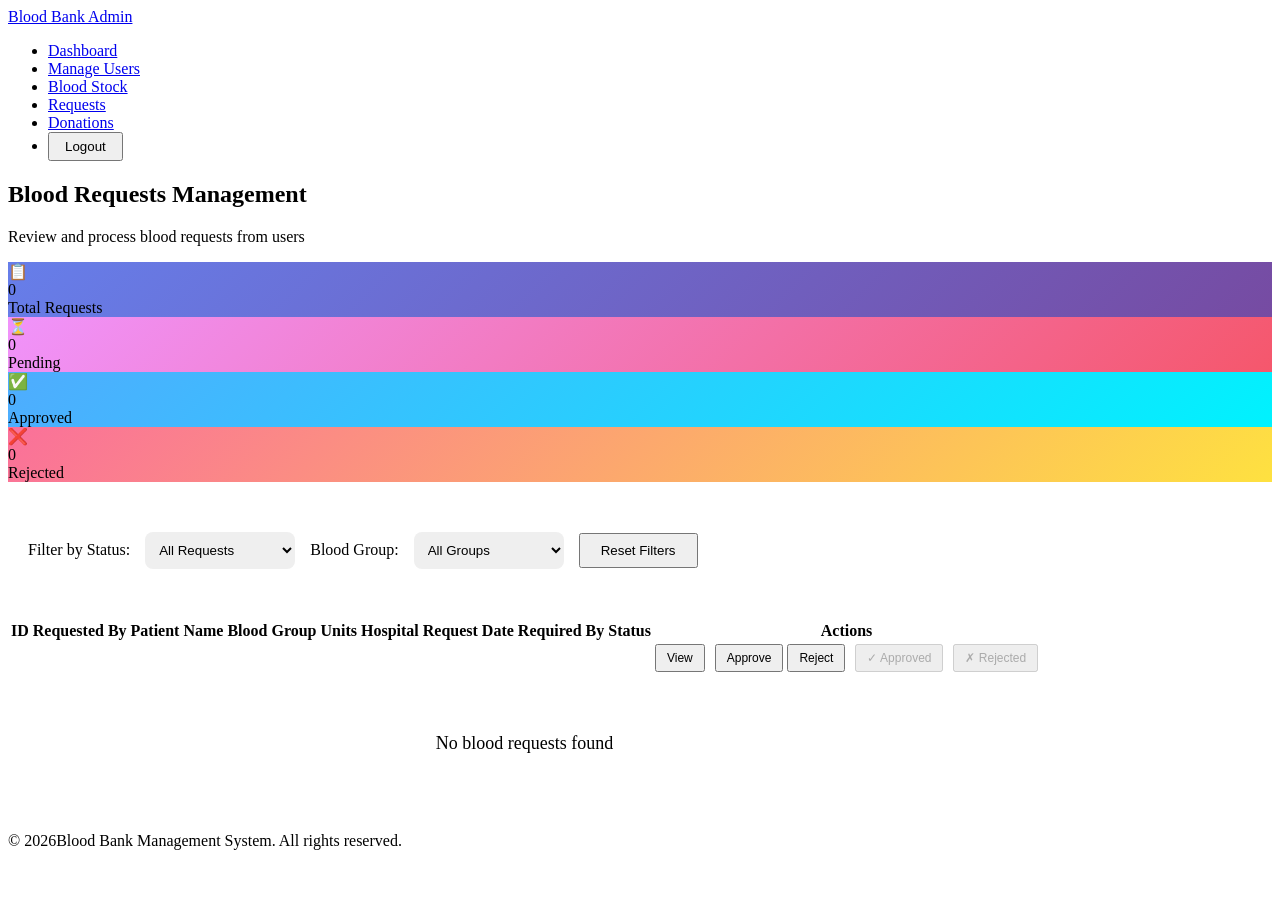
<file: FINAl BSC COMPUTER PROJECT/VK/bloodbank-management/target/classes/templates/admin/requests.html>
<!DOCTYPE html>
<html xmlns:th="http://www.thymeleaf.org">
<head>
    <meta charset="UTF-8">
    <meta name="viewport" content="width=device-width, initial-scale=1.0">
    <title>Blood Requests - Blood Bank Admin</title>
    <link rel="stylesheet" th:href="@{/css/style.css}">
    <style>
        .filter-section {
            background: var(--light-bg);
            padding: 20px;
            border-radius: 10px;
            margin-bottom: 30px;
            display: flex;
            gap: 15px;
            flex-wrap: wrap;
            align-items: center;
        }
        
        .filter-select {
            padding: 10px;
            border: 2px solid var(--border-color);
            border-radius: 8px;
            min-width: 150px;
        }
        
        .request-details {
            background: #f8f9fa;
            padding: 15px;
            border-radius: 8px;
            margin: 10px 0;
            border-left: 4px solid var(--primary-color);
        }
        
        .action-buttons {
            display: flex;
            gap: 10px;
            flex-wrap: wrap;
        }
        
        .rejection-reason {
            margin-top: 10px;
            padding: 10px;
            background: #fff3cd;
            border-radius: 5px;
            border-left: 3px solid var(--warning-color);
        }
        
        .badge {
            padding: 5px 10px;
            border-radius: 4px;
            font-weight: 500;
        }
        
        .badge-warning {
            background-color: #fff3cd;
            color: #856404;
        }
        
        .badge-success {
            background-color: #d4edda;
            color: #155724;
        }
        
        .badge-danger {
            background-color: #f8d7da;
            color: #721c24;
        }
        
        .badge-info {
            background-color: #d1ecf1;
            color: #0c5460;
        }
        
        .tooltip {
            position: relative;
            display: inline-block;
            cursor: pointer;
        }
        
        .tooltip .tooltip-text {
            visibility: hidden;
            width: 200px;
            background-color: #555;
            color: #fff;
            text-align: center;
            padding: 5px;
            border-radius: 6px;
            position: absolute;
            z-index: 1;
            bottom: 125%;
            left: 50%;
            margin-left: -100px;
            opacity: 0;
            transition: opacity 0.3s;
        }
        
        .tooltip:hover .tooltip-text {
            visibility: visible;
            opacity: 1;
        }
    </style>
</head>
<body>
    <!-- Navigation -->
    <nav class="navbar">
        <div class="navbar-content">
            <a href="/admin/dashboard" class="navbar-brand">Blood Bank Admin</a>
            <ul class="navbar-menu">
                <li><a href="/admin/dashboard">Dashboard</a></li>
                <li><a href="/admin/manage-users">Manage Users</a></li>
                <li><a href="/admin/manage-stock">Blood Stock</a></li>
                <li><a href="/admin/requests" class="active">Requests</a></li>
                <li><a href="/admin/donations">Donations</a></li>
                <li>
                    <form th:action="@{/admin/logout}" method="post" style="display: inline;">
                        <button type="submit" class="btn btn-danger" style="padding: 5px 15px;">Logout</button>
                    </form>
                </li>
            </ul>
        </div>
    </nav>
    
    <!-- Requests Content -->
    <div class="container">
        <div class="dashboard-container">
            <div th:if="${message}" class="alert alert-success" th:text="${message}"></div>
            <div th:if="${error}" class="alert alert-danger" th:text="${error}"></div>
            
            <div class="login-header">
                <h2>Blood Requests Management</h2>
                <p>Review and process blood requests from users</p>
            </div>
            
            <!-- Request Statistics -->
            <div class="stats-grid" style="margin-bottom: 30px;">
                <div class="stat-card" style="background: linear-gradient(135deg, #667eea 0%, #764ba2 100%);">
                    <div class="stat-icon">📋</div>
                    <div class="stat-number" th:text="${requests != null ? #lists.size(requests) : 0}">0</div>
                    <div class="stat-label">Total Requests</div>
                </div>
                <div class="stat-card" style="background: linear-gradient(135deg, #f093fb 0%, #f5576c 100%);">
                    <div class="stat-icon">⏳</div>
                    <div class="stat-number" th:text="${requests != null ? #lists.size(requests.?[status == 'PENDING']) : 0}">0</div>
                    <div class="stat-label">Pending</div>
                </div>
                <div class="stat-card" style="background: linear-gradient(135deg, #4facfe 0%, #00f2fe 100%);">
                    <div class="stat-icon">✅</div>
                    <div class="stat-number" th:text="${requests != null ? #lists.size(requests.?[status == 'APPROVED']) : 0}">0</div>
                    <div class="stat-label">Approved</div>
                </div>
                <div class="stat-card" style="background: linear-gradient(135deg, #fa709a 0%, #fee140 100%);">
                    <div class="stat-icon">❌</div>
                    <div class="stat-number" th:text="${requests != null ? #lists.size(requests.?[status == 'REJECTED']) : 0}">0</div>
                    <div class="stat-label">Rejected</div>
                </div>
            </div>
            
            <!-- Filter Section -->
            <div class="filter-section">
                <label for="statusFilter">Filter by Status:</label>
                <select id="statusFilter" class="filter-select" onchange="filterRequests()">
                    <option value="ALL">All Requests</option>
                    <option value="PENDING">Pending</option>
                    <option value="APPROVED">Approved</option>
                    <option value="REJECTED">Rejected</option>
                    <option value="COMPLETED">Completed</option>
                </select>
                
                <label for="bloodGroupFilter">Blood Group:</label>
                <select id="bloodGroupFilter" class="filter-select" onchange="filterRequests()">
                    <option value="ALL">All Groups</option>
                    <option value="A+">A+</option>
                    <option value="A-">A-</option>
                    <option value="B+">B+</option>
                    <option value="B-">B-</option>
                    <option value="O+">O+</option>
                    <option value="O-">O-</option>
                    <option value="AB+">AB+</option>
                    <option value="AB-">AB-</option>
                </select>
                
                <button class="btn btn-primary" onclick="resetFilters()" style="padding: 8px 20px;">Reset Filters</button>
            </div>
            
            <!-- Requests List -->
            <div class="table-responsive">
                <table id="requestsTable">
                    <thead>
                        <tr>
                            <th>ID</th>
                            <th>Requested By</th>
                            <th>Patient Name</th>
                            <th>Blood Group</th>
                            <th>Units</th>
                            <th>Hospital</th>
                            <th>Request Date</th>
                            <th>Required By</th>
                            <th>Status</th>
                            <th>Actions</th>
                        </tr>
                    </thead>
                    <tbody>
                        <tr th:each="request : ${requests}" 
                            th:attr="data-status=${request.status}, data-bloodgroup=${request.bloodGroup}, data-request-id=${request.id}">
                            <td th:text="${request.id}"></td>
                            <td>
                                <span class="tooltip">
                                    <span th:text="${request.user != null ? request.user.fullName : 'Unknown'}"></span>
                                    <span class="tooltip-text" th:text="'Contact: ' + ${request.user != null ? request.user.phone : 'N/A'}"></span>
                                </span>
                            </td>
                            <td th:text="${request.patientName}"></td>
                            <td>
                                <strong th:text="${request.bloodGroup}" 
                                        style="color: var(--primary-color); font-size: 16px;"></strong>
                            </td>
                            <td th:text="${request.units}"></td>
                            <td th:text="${request.hospitalName}"></td>
                            <td th:text="${request.requestDate != null ? #temporals.format(request.requestDate, 'dd-MM-yyyy HH:mm') : 'N/A'}"></td>
                            <td th:text="${request.requiredBy != null ? #temporals.format(request.requiredBy, 'dd-MM-yyyy') : 'Urgent'}"></td>
                            <td>
                                <span class="badge" th:classappend="${request.status == 'PENDING'} ? 'badge-warning' : 
                                    (${request.status == 'APPROVED'} ? 'badge-success' : 
                                    (${request.status == 'REJECTED'} ? 'badge-danger' : 'badge-info'))" 
                                    th:text="${request.status}"></span>
                            </td>
                            <td>
                                <div class="action-buttons">
                                    <button class="btn btn-primary" style="padding: 5px 10px; font-size: 12px;" 
                                            th:attr="onclick='viewRequestDetails(' + ${request.id} + ')'">
                                        View
                                    </button>
                                    
                                    <th:block th:if="${request.status == 'PENDING'}">
                                        <button class="btn btn-success" style="padding: 5px 10px; font-size: 12px;" 
                                                th:attr="onclick='showApproveModal(' + ${request.id} + ')'">
                                            Approve
                                        </button>
                                        <button class="btn btn-danger" style="padding: 5px 10px; font-size: 12px;" 
                                                th:attr="onclick='showRejectModal(' + ${request.id} + ')'">
                                            Reject
                                        </button>
                                    </th:block>
                                    
                                    <th:block th:if="${request.status == 'APPROVED'}">
                                        <button class="btn btn-success" style="padding: 5px 10px; font-size: 12px;" disabled>
                                            ✓ Approved
                                        </button>
                                    </th:block>
                                    
                                    <th:block th:if="${request.status == 'REJECTED'}">
                                        <button class="btn btn-danger" style="padding: 5px 10px; font-size: 12px;" disabled>
                                            ✗ Rejected
                                        </button>
                                    </th:block>
                                </div>
                            </td>
                        </tr>
                        <tr th:if="${requests == null or #lists.isEmpty(requests)}">
                            <td colspan="10" style="text-align: center; padding: 40px;">
                                <p style="font-size: 18px; margin-bottom: 20px;">No blood requests found</p>
                            </td>
                        </tr>
                    </tbody>
                </table>
            </div>
        </div>
    </div>
    
    <!-- View Details Modal -->
    <div id="viewModal" class="modal" style="display: none;">
        <div class="modal-content" style="max-width: 600px;">
            <div class="modal-header">
                <h3 class="modal-title">Request Details</h3>
                <button class="modal-close" onclick="closeViewModal()">&times;</button>
            </div>
            <div class="modal-body" id="requestDetails">
                <!-- Details will be populated by JavaScript -->
            </div>
            <div class="modal-footer">
                <button class="btn btn-outline" onclick="closeViewModal()">Close</button>
            </div>
        </div>
    </div>
    
    <!-- Approve Confirmation Modal -->
    <div id="approveModal" class="modal" style="display: none;">
        <div class="modal-content">
            <div class="modal-header">
                <h3 class="modal-title">Confirm Approval</h3>
                <button class="modal-close" onclick="closeApproveModal()">&times;</button>
            </div>
            <div class="modal-body">
                <p>Are you sure you want to approve this blood request?</p>
                <p style="color: var(--success-color);">This will deduct the blood units from inventory.</p>
                <div id="stockCheck" style="margin-top: 15px; padding: 10px; background: #f8f9fa; border-radius: 5px;">
                    Checking stock availability...
                </div>
            </div>
            <div class="modal-footer" style="display: flex; gap: 10px; justify-content: flex-end;">
                <form id="approveForm" method="post">
                    <button type="button" class="btn btn-outline" onclick="closeApproveModal()">Cancel</button>
                    <button type="submit" class="btn btn-success" id="approveBtn">Approve Request</button>
                </form>
            </div>
        </div>
    </div>
    
    <!-- Reject Modal with Reason -->
    <div id="rejectModal" class="modal" style="display: none;">
        <div class="modal-content">
            <div class="modal-header">
                <h3 class="modal-title">Reject Request</h3>
                <button class="modal-close" onclick="closeRejectModal()">&times;</button>
            </div>
            <form id="rejectForm" method="post">
                <div class="modal-body">
                    <p>Please provide a reason for rejection:</p>
                    <div class="form-group">
                        <textarea name="reason" rows="4" placeholder="Enter rejection reason..." 
                                  style="width: 100%; padding: 10px; border: 2px solid var(--border-color); border-radius: 5px;" 
                                  required></textarea>
                    </div>
                </div>
                <div class="modal-footer" style="display: flex; gap: 10px; justify-content: flex-end;">
                    <button type="button" class="btn btn-outline" onclick="closeRejectModal()">Cancel</button>
                    <button type="submit" class="btn btn-danger">Reject Request</button>
                </div>
            </form>
        </div>
    </div>
    
    <div class="footer">
        <p>&copy; 2026Blood Bank Management System. All rights reserved.</p>
    </div>
    
    <script>
        // Store request details in JavaScript object
        var requestDetailsMap = {};
        
        // Function to load request details from data attributes
        function loadRequestDetails() {
            var table = document.getElementById('requestsTable');
            var rows = table.getElementsByTagName('tr');
            
            for (var i = 1; i < rows.length; i++) {
                var row = rows[i];
                var requestId = row.getAttribute('data-request-id');
                if (requestId) {
                    // Get data from the row cells
                    var cells = row.getElementsByTagName('td');
                    if (cells.length >= 10) {
                        requestDetailsMap[requestId] = {
                            id: requestId,
                            patientName: cells[2].innerText,
                            bloodGroup: cells[3].innerText,
                            units: cells[4].innerText,
                            hospital: cells[5].innerText,
                            requestDate: cells[6].innerText,
                            requiredBy: cells[7].innerText,
                            status: cells[8].innerText
                        };
                    }
                }
            }
        }
        
        // Load request details when page loads
        window.onload = function() {
            loadRequestDetails();
        };
        
        function filterRequests() {
            var statusFilter = document.getElementById('statusFilter').value;
            var bloodGroupFilter = document.getElementById('bloodGroupFilter').value;
            var table = document.getElementById('requestsTable');
            var rows = table.getElementsByTagName('tr');
            
            for (var i = 1; i < rows.length; i++) {
                var row = rows[i];
                var status = row.getAttribute('data-status');
                var bloodGroup = row.getAttribute('data-bloodgroup');
                
                var statusMatch = statusFilter === 'ALL' || status === statusFilter;
                var bloodGroupMatch = bloodGroupFilter === 'ALL' || bloodGroup === bloodGroupFilter;
                
                if (statusMatch && bloodGroupMatch) {
                    row.style.display = '';
                } else {
                    row.style.display = 'none';
                }
            }
        }
        
        function resetFilters() {
            document.getElementById('statusFilter').value = 'ALL';
            document.getElementById('bloodGroupFilter').value = 'ALL';
            filterRequests();
        }
        
        function viewRequestDetails(requestId) {
            var request = requestDetailsMap[requestId];
            if (request) {
                var detailsHtml = `
                    <div class="request-details">
                        <h4>Request Information</h4>
                        <p><strong>Request ID:</strong> ${request.id}</p>
                        <p><strong>Patient Name:</strong> ${request.patientName}</p>
                        <p><strong>Blood Group Required:</strong> <span style="color: var(--primary-color); font-weight: bold;">${request.bloodGroup}</span></p>
                        <p><strong>Units Required:</strong> ${request.units}</p>
                        <p><strong>Hospital:</strong> ${request.hospital}</p>
                        <p><strong>Request Date:</strong> ${request.requestDate}</p>
                        <p><strong>Required By:</strong> ${request.requiredBy}</p>
                        <p><strong>Status:</strong> 
                            <span class="badge" style="background: ${getStatusColor(request.status)}; color: white;">${request.status}</span>
                        </p>
                    </div>
                `;
                
                document.getElementById('requestDetails').innerHTML = detailsHtml;
                document.getElementById('viewModal').style.display = 'block';
            }
        }
        
        function getStatusColor(status) {
            switch(status) {
                case 'PENDING': return '#f39c12';
                case 'APPROVED': return '#2ecc71';
                case 'REJECTED': return '#e74c3c';
                case 'COMPLETED': return '#3498db';
                default: return '#95a5a6';
            }
        }
        
        function showApproveModal(requestId) {
            document.getElementById('approveForm').action = '/admin/request/' + requestId + '/approve';
            
            var stockCheck = document.getElementById('stockCheck');
            stockCheck.innerHTML = `
                <p><strong>Checking availability:</strong></p>
                <p>Please confirm you want to approve this request.</p>
                <p style="color: var(--success-color);">This will deduct the blood units from inventory.</p>
            `;
            
            document.getElementById('approveModal').style.display = 'block';
        }
        
        function closeApproveModal() {
            document.getElementById('approveModal').style.display = 'none';
        }
        
        function showRejectModal(requestId) {
            document.getElementById('rejectForm').action = '/admin/request/' + requestId + '/reject';
            document.getElementById('rejectModal').style.display = 'block';
        }
        
        function closeRejectModal() {
            document.getElementById('rejectModal').style.display = 'none';
        }
        
        function closeViewModal() {
            document.getElementById('viewModal').style.display = 'none';
        }
        
        // Close modals when clicking outside
        window.onclick = function(event) {
            var viewModal = document.getElementById('viewModal');
            var approveModal = document.getElementById('approveModal');
            var rejectModal = document.getElementById('rejectModal');
            
            if (event.target == viewModal) {
                viewModal.style.display = 'none';
            }
            if (event.target == approveModal) {
                approveModal.style.display = 'none';
            }
            if (event.target == rejectModal) {
                rejectModal.style.display = 'none';
            }
        }
    </script>
</body>
</html>
</file>
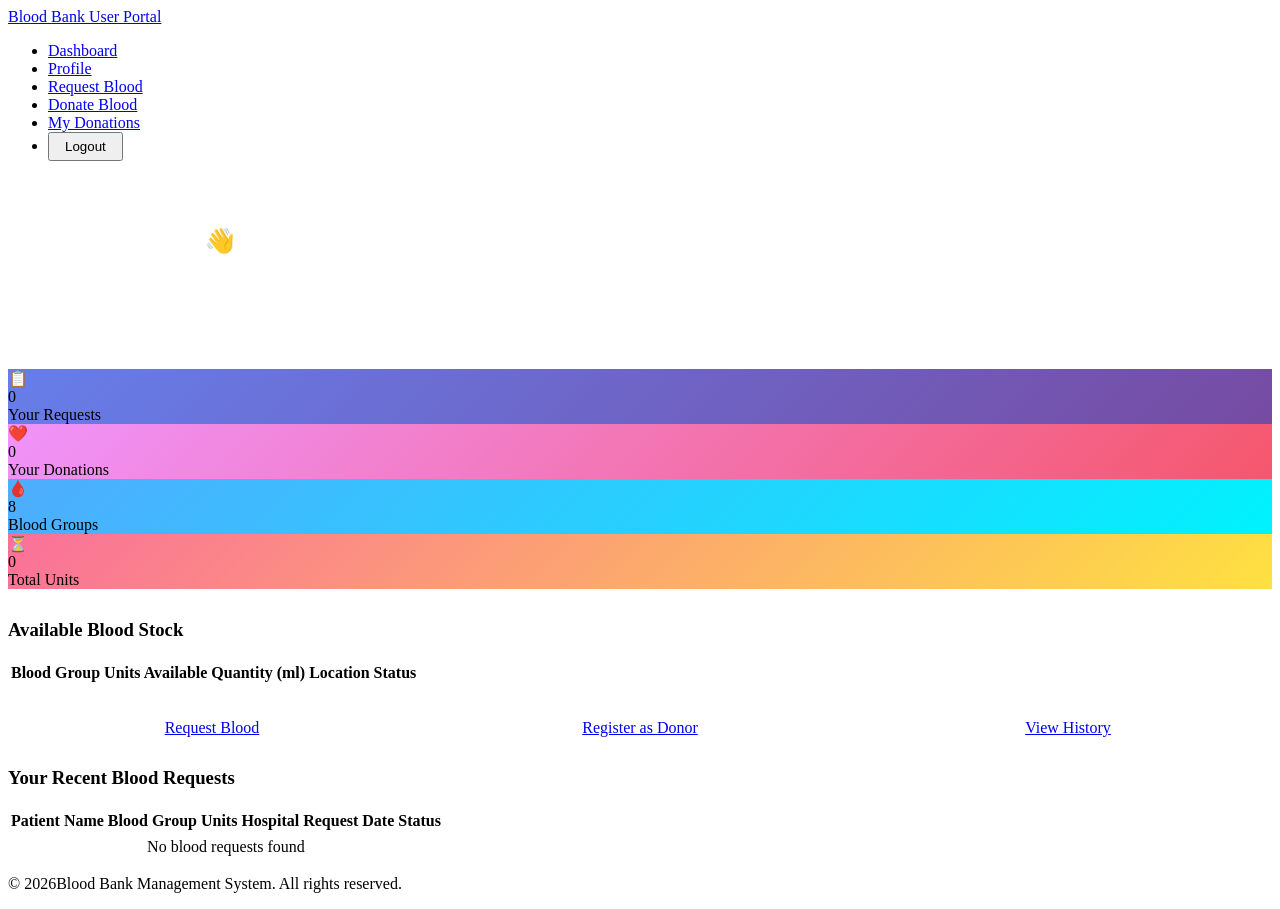
<file: FINAl BSC COMPUTER PROJECT/VK/bloodbank-management/target/classes/templates/user/dashboard.html>
<!DOCTYPE html>
<html xmlns:th="http://www.thymeleaf.org">
<head>
    <meta charset="UTF-8">
    <meta name="viewport" content="width=device-width, initial-scale=1.0">
    <title>User Dashboard - Blood Bank</title>
    <link rel="stylesheet" th:href="@{/css/style.css}">
</head>
<body>
    <!-- Navigation -->
    <nav class="navbar">
        <div class="navbar-content">
            <a href="/user/dashboard" class="navbar-brand">Blood Bank User Portal</a>
            <ul class="navbar-menu">
                <li><a href="/user/dashboard" class="active">Dashboard</a></li>
                <li><a href="/user/profile">Profile</a></li>
                <li><a href="/user/request-blood">Request Blood</a></li>
                <li><a href="/user/register-donation">Donate Blood</a></li>
                <li><a href="/user/donation-history">My Donations</a></li>
                <li>
                    <form th:action="@{/user/logout}" method="post" style="display: inline;">
                        <button type="submit" class="btn btn-danger" style="padding: 5px 15px;">Logout</button>
                    </form>
                </li>
            </ul>
        </div>
    </nav>
    
    <!-- Dashboard Content -->
    <div class="container">
        <div th:if="${message}" class="alert alert-success" th:text="${message}"></div>
        
        <!-- Welcome Banner -->
        <div style="background: linear-gradient(135deg, var(--primary-color), #c82333); color: white; padding: 30px; border-radius: 15px; margin-bottom: 30px;">
            <h2>Welcome, <span th:text="${user.fullName}">User</span>! 👋</h2>
            <p>Thank you for being part of our blood donor community. Your contribution can save lives.</p>
        </div>
        
        <!-- Quick Stats -->
        <div class="stats-grid">
            <div class="stat-card" style="background: linear-gradient(135deg, #667eea 0%, #764ba2 100%);">
                <div class="stat-icon">📋</div>
                <div class="stat-number" th:text="${#lists.size(recentRequests)}">0</div>
                <div class="stat-label">Your Requests</div>
            </div>
            <div class="stat-card" style="background: linear-gradient(135deg, #f093fb 0%, #f5576c 100%);">
                <div class="stat-icon">❤️</div>
                <div class="stat-number" th:text="${#lists.size(recentDonations)}">0</div>
                <div class="stat-label">Your Donations</div>
            </div>
            <div class="stat-card" style="background: linear-gradient(135deg, #4facfe 0%, #00f2fe 100%);">
                <div class="stat-icon">🩸</div>
                <div class="stat-number" th:text="${#lists.size(availableStocks)}">8</div>
                <div class="stat-label">Blood Groups</div>
            </div>
            <div class="stat-card" style="background: linear-gradient(135deg, #fa709a 0%, #fee140 100%);">
                <div class="stat-icon">⏳</div>
                <div class="stat-number" th:text="${#aggregates.sum(availableStocks.![units])}">0</div>
                <div class="stat-label">Total Units</div>
            </div>
        </div>
        
        <!-- Available Blood Stock -->
        <h3 style="margin: 30px 0 20px;">Available Blood Stock</h3>
        <div class="table-responsive">
            <table>
                <thead>
                    <tr>
                        <th>Blood Group</th>
                        <th>Units Available</th>
                        <th>Quantity (ml)</th>
                        <th>Location</th>
                        <th>Status</th>
                    </tr>
                </thead>
                <tbody>
                    <tr th:each="stock : ${availableStocks}">
                        <td><strong style="font-size: 18px;" th:text="${stock.bloodGroup}"></strong></td>
                        <td th:text="${stock.units}"></td>
                        <td th:text="${stock.quantity} + ' ml'"></td>
                        <td th:text="${stock.storageLocation}"></td>
                        <td>
                            <span class="badge" th:classappend="${stock.units > 0} ? 'badge-success' : 'badge-danger'">
                                <span th:text="${stock.units > 0} ? 'Available' : 'Out of Stock'"></span>
                            </span>
                        </td>
                    </tr>
                </tbody>
            </table>
        </div>
        
        <!-- Quick Actions -->
        <div style="display: grid; grid-template-columns: repeat(auto-fit, minmax(200px, 1fr)); gap: 20px; margin: 30px 0;">
            <a href="/user/request-blood" class="btn btn-primary" style="text-align: center; background: var(--secondary-color);">
                Request Blood
            </a>
            <a href="/user/register-donation" class="btn btn-primary" style="text-align: center;">
                Register as Donor
            </a>
            <a href="/user/donation-history" class="btn btn-outline" style="text-align: center;">
                View History
            </a>
        </div>
        
        <!-- Recent Requests -->
        <h3 style="margin: 30px 0 20px;">Your Recent Blood Requests</h3>
        <div class="table-responsive">
            <table>
                <thead>
                    <tr>
                        <th>Patient Name</th>
                        <th>Blood Group</th>
                        <th>Units</th>
                        <th>Hospital</th>
                        <th>Request Date</th>
                        <th>Status</th>
                    </tr>
                </thead>
                <tbody>
                    <tr th:each="request : ${recentRequests}">
                        <td th:text="${request.patientName}"></td>
                        <td><strong th:text="${request.bloodGroup}"></strong></td>
                        <td th:text="${request.units}"></td>
                        <td th:text="${request.hospitalName}"></td>
                        <td th:text="${#temporals.format(request.requestDate, 'dd-MM-yyyy')}"></td>
                        <td>
                            <span class="badge" th:classappend="${request.status == 'PENDING'} ? 'badge-warning' : 
                                (${request.status == 'APPROVED'} ? 'badge-success' : 'badge-danger')" 
                                th:text="${request.status}"></span>
                        </td>
                    </tr>
                    <tr th:if="${#lists.isEmpty(recentRequests)}">
                        <td colspan="6" style="text-align: center;">No blood requests found</td>
                    </tr>
                </tbody>
            </table>
        </div>
    </div>
    
    <div class="footer">
        <p>&copy; 2026Blood Bank Management System. All rights reserved.</p>
    </div>
</body>
</html>
</file>
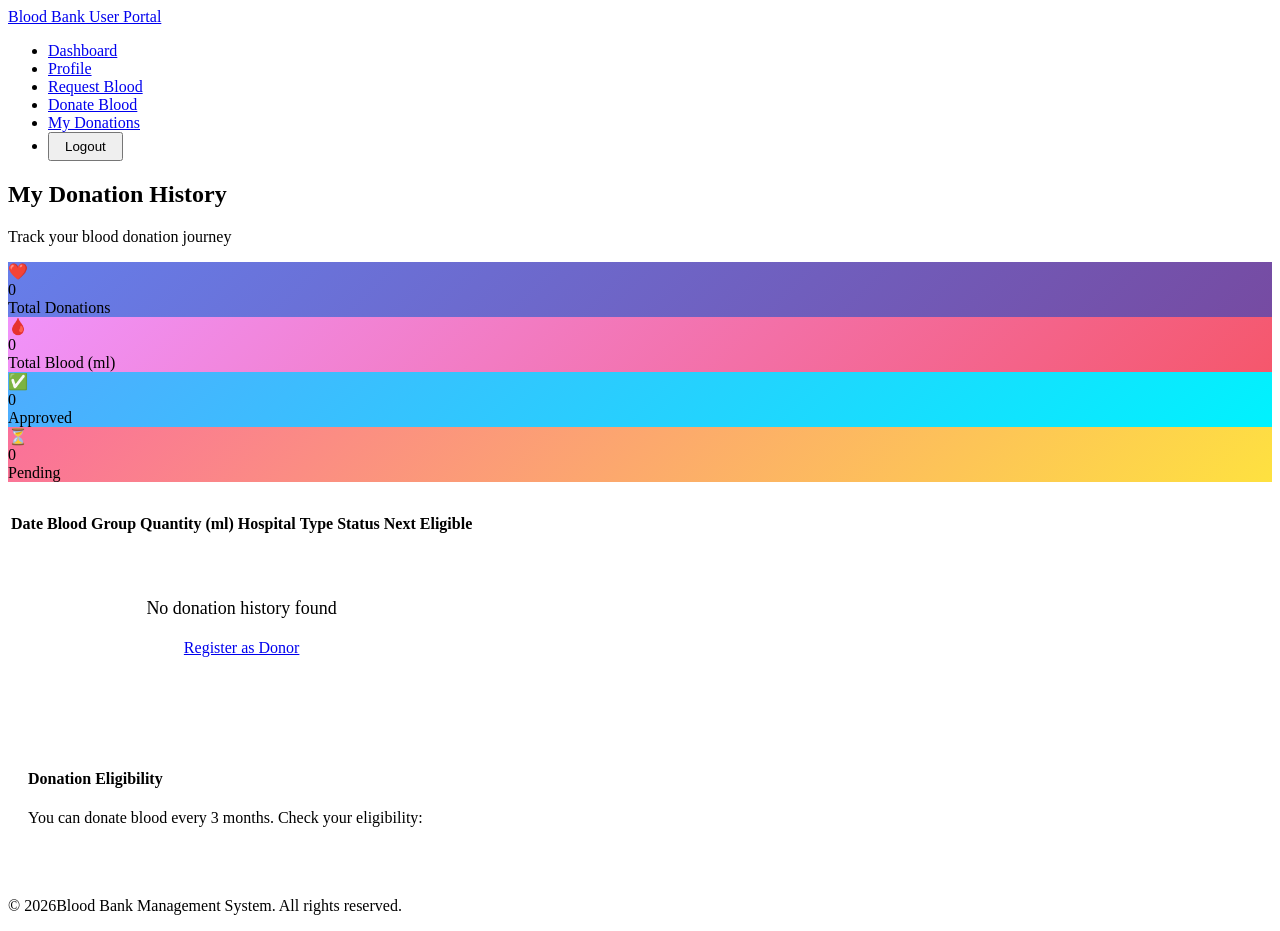
<file: FINAl BSC COMPUTER PROJECT/VK/bloodbank-management/target/classes/templates/user/donation-history.html>
<!DOCTYPE html>
<html xmlns:th="http://www.thymeleaf.org">
<head>
    <meta charset="UTF-8">
    <meta name="viewport" content="width=device-width, initial-scale=1.0">
    <title>Donation History - Blood Bank</title>
    <link rel="stylesheet" th:href="@{/css/style.css}">
</head>
<body>
    <!-- Navigation -->
    <nav class="navbar">
        <div class="navbar-content">
            <a href="/user/dashboard" class="navbar-brand">Blood Bank User Portal</a>
            <ul class="navbar-menu">
                <li><a href="/user/dashboard">Dashboard</a></li>
                <li><a href="/user/profile">Profile</a></li>
                <li><a href="/user/request-blood">Request Blood</a></li>
                <li><a href="/user/register-donation">Donate Blood</a></li>
                <li><a href="/user/donation-history" class="active">My Donations</a></li>
                <li>
                    <form th:action="@{/user/logout}" method="post" style="display: inline;">
                        <button type="submit" class="btn btn-danger" style="padding: 5px 15px;">Logout</button>
                    </form>
                </li>
            </ul>
        </div>
    </nav>
    
    <!-- Donation History Content -->
    <div class="container">
        <div class="dashboard-container">
            <div th:if="${message}" class="alert alert-success" th:text="${message}"></div>
            
            <div class="login-header">
                <h2>My Donation History</h2>
                <p>Track your blood donation journey</p>
            </div>
            
            <!-- Donation Stats -->
            <div class="stats-grid" style="margin-bottom: 30px;">
                <div class="stat-card" style="background: linear-gradient(135deg, #667eea 0%, #764ba2 100%);">
                    <div class="stat-icon">❤️</div>
                    <div class="stat-number" th:text="${#lists.size(donations)}">0</div>
                    <div class="stat-label">Total Donations</div>
                </div>
                <div class="stat-card" style="background: linear-gradient(135deg, #f093fb 0%, #f5576c 100%);">
                    <div class="stat-icon">🩸</div>
                    <div class="stat-number" th:text="${#aggregates.sum(donations.![quantity])}">0</div>
                    <div class="stat-label">Total Blood (ml)</div>
                </div>
                <div class="stat-card" style="background: linear-gradient(135deg, #4facfe 0%, #00f2fe 100%);">
                    <div class="stat-icon">✅</div>
                    <div class="stat-number" th:text="${#lists.size(donations.?[status == 'APPROVED'])}">0</div>
                    <div class="stat-label">Approved</div>
                </div>
                <div class="stat-card" style="background: linear-gradient(135deg, #fa709a 0%, #fee140 100%);">
                    <div class="stat-icon">⏳</div>
                    <div class="stat-number" th:text="${#lists.size(donations.?[status == 'PENDING'])}">0</div>
                    <div class="stat-label">Pending</div>
                </div>
            </div>
            
            <!-- Donation Table -->
            <div class="table-responsive">
                <table>
                    <thead>
                        <tr>
                            <th>Date</th>
                            <th>Blood Group</th>
                            <th>Quantity (ml)</th>
                            <th>Hospital</th>
                            <th>Type</th>
                            <th>Status</th>
                            <th>Next Eligible</th>
                        </tr>
                    </thead>
                    <tbody>
                        <tr th:each="donation : ${donations}">
                            <td th:text="${#temporals.format(donation.donationDate, 'dd-MM-yyyy')}"></td>
                            <td><strong th:text="${donation.bloodGroup}"></strong></td>
                            <td th:text="${donation.quantity} + ' ml'"></td>
                            <td th:text="${donation.hospitalName}"></td>
                            <td th:text="${donation.donationType}"></td>
                            <td>
                                <span class="badge" th:classappend="${donation.status == 'PENDING'} ? 'badge-warning' : 
                                    (${donation.status == 'APPROVED'} ? 'badge-success' : 'badge-danger')" 
                                    th:text="${donation.status}"></span>
                            </td>
                            <td th:text="${donation.nextEligibleDate != null ? #temporals.format(donation.nextEligibleDate, 'dd-MM-yyyy') : 'N/A'}"></td>
                        </tr>
                        <tr th:if="${#lists.isEmpty(donations)}">
                            <td colspan="7" style="text-align: center; padding: 40px;">
                                <p style="font-size: 18px; margin-bottom: 20px;">No donation history found</p>
                                <a href="/user/register-donation" class="btn btn-primary">Register as Donor</a>
                            </td>
                        </tr>
                    </tbody>
                </table>
            </div>
            
            <!-- Eligibility Check -->
            <div style="margin-top: 30px; background: var(--light-bg); padding: 20px; border-radius: 10px;">
                <h4>Donation Eligibility</h4>
                <p>You can donate blood every 3 months. Check your eligibility:</p>
                <div style="margin-top: 15px;">
                    <span class="badge" style="font-size: 14px; padding: 8px 15px;" 
                          th:classappend="${isEligible} ? 'badge-success' : 'badge-danger'">
                        <span th:text="${isEligible} ? '✅ You are eligible to donate' : '❌ You are not eligible to donate yet'"></span>
                    </span>
                </div>
            </div>
        </div>
    </div>
    
    <div class="footer">
        <p>&copy; 2026Blood Bank Management System. All rights reserved.</p>
    </div>
</body>
</html>
</file>
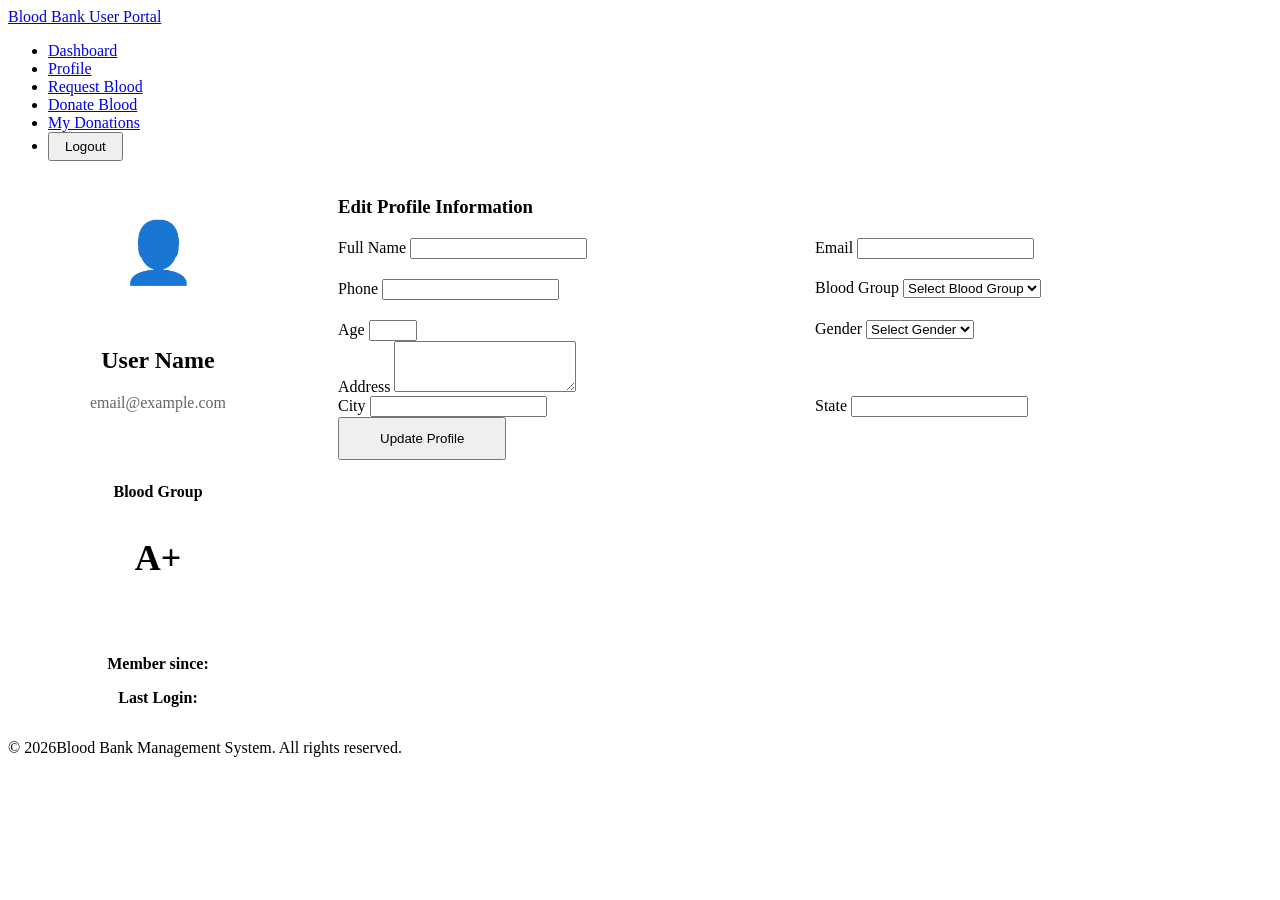
<file: FINAl BSC COMPUTER PROJECT/VK/bloodbank-management/target/classes/templates/user/profile.html>
<!DOCTYPE html>
<html xmlns:th="http://www.thymeleaf.org">
<head>
    <meta charset="UTF-8">
    <meta name="viewport" content="width=device-width, initial-scale=1.0">
    <title>My Profile - Blood Bank</title>
    <link rel="stylesheet" th:href="@{/css/style.css}">
</head>
<body>
    <!-- Navigation -->
    <nav class="navbar">
        <div class="navbar-content">
            <a href="/user/dashboard" class="navbar-brand">Blood Bank User Portal</a>
            <ul class="navbar-menu">
                <li><a href="/user/dashboard">Dashboard</a></li>
                <li><a href="/user/profile" class="active">Profile</a></li>
                <li><a href="/user/request-blood">Request Blood</a></li>
                <li><a href="/user/register-donation">Donate Blood</a></li>
                <li><a href="/user/donation-history">My Donations</a></li>
                <li>
                    <form th:action="@{/user/logout}" method="post" style="display: inline;">
                        <button type="submit" class="btn btn-danger" style="padding: 5px 15px;">Logout</button>
                    </form>
                </li>
            </ul>
        </div>
    </nav>
    
    <!-- Profile Content -->
    <div class="container">
        <div class="dashboard-container">
            <div th:if="${message}" class="alert alert-success" th:text="${message}"></div>
            
            <div style="display: grid; grid-template-columns: 300px 1fr; gap: 30px;">
                <!-- Profile Sidebar -->
                <div style="text-align: center;">
                    <div style="width: 150px; height: 150px; background: linear-gradient(135deg, var(--primary-color), #c82333); border-radius: 50%; margin: 0 auto 20px; display: flex; align-items: center; justify-content: center;">
                        <span style="font-size: 60px; color: white;">👤</span>
                    </div>
                    <h2 th:text="${user.fullName}">User Name</h2>
                    <p style="color: #666;" th:text="${user.email}">email@example.com</p>
                    
                    <div style="margin-top: 30px;">
                        <div style="background: var(--light-bg); padding: 20px; border-radius: 10px;">
                            <h4>Blood Group</h4>
                            <p style="font-size: 36px; font-weight: bold; color: var(--primary-color);" th:text="${user.bloodGroup ?: 'Not Set'}">A+</p>
                        </div>
                    </div>
                    
                    <div style="margin-top: 20px;">
                        <p><strong>Member since:</strong> 
                            <span th:text="${user.registrationDate != null ? #temporals.format(user.registrationDate, 'dd MMM yyyy') : 'N/A'}"></span>
                        </p>
                        <p><strong>Last Login:</strong> 
                            <span th:text="${user.lastLogin != null ? #temporals.format(user.lastLogin, 'dd MMM yyyy HH:mm') : 'First login'}"></span>
                        </p>
                    </div>
                </div>
                
                <!-- Profile Form -->
                <div>
                    <h3 style="margin-bottom: 20px;">Edit Profile Information</h3>
                    
                    <form th:action="@{/user/profile/update}" method="post" th:object="${user}">
                        <div style="display: grid; grid-template-columns: 1fr 1fr; gap: 20px;">
                            <div class="form-group">
                                <label>Full Name</label>
                                <input type="text" th:field="*{fullName}" required>
                            </div>
                            
                            <div class="form-group">
                                <label>Email</label>
                                <input type="email" th:field="*{email}" required>
                            </div>
                            
                            <div class="form-group">
                                <label>Phone</label>
                                <input type="tel" th:field="*{phone}">
                            </div>
                            
                            <div class="form-group">
                                <label>Blood Group</label>
                                <select th:field="*{bloodGroup}">
                                    <option value="">Select Blood Group</option>
                                    <option value="A+">A+</option>
                                    <option value="A-">A-</option>
                                    <option value="B+">B+</option>
                                    <option value="B-">B-</option>
                                    <option value="O+">O+</option>
                                    <option value="O-">O-</option>
                                    <option value="AB+">AB+</option>
                                    <option value="AB-">AB-</option>
                                </select>
                            </div>
                            
                            <div class="form-group">
                                <label>Age</label>
                                <input type="number" th:field="*{age}" min="18" max="65">
                            </div>
                            
                            <div class="form-group">
                                <label>Gender</label>
                                <select th:field="*{gender}">
                                    <option value="">Select Gender</option>
                                    <option value="Male">Male</option>
                                    <option value="Female">Female</option>
                                    <option value="Other">Other</option>
                                </select>
                            </div>
                        </div>
                        
                        <div class="form-group">
                            <label>Address</label>
                            <textarea th:field="*{address}" rows="3"></textarea>
                        </div>
                        
                        <div style="display: grid; grid-template-columns: 1fr 1fr; gap: 20px;">
                            <div class="form-group">
                                <label>City</label>
                                <input type="text" th:field="*{city}">
                            </div>
                            
                            <div class="form-group">
                                <label>State</label>
                                <input type="text" th:field="*{state}">
                            </div>
                        </div>
                        
                        <button type="submit" class="btn btn-primary" style="width: auto; padding: 12px 40px;">Update Profile</button>
                    </form>
                </div>
            </div>
        </div>
    </div>
    
    <div class="footer">
        <p>&copy; 2026Blood Bank Management System. All rights reserved.</p>
    </div>
</body>
</html>
</file>
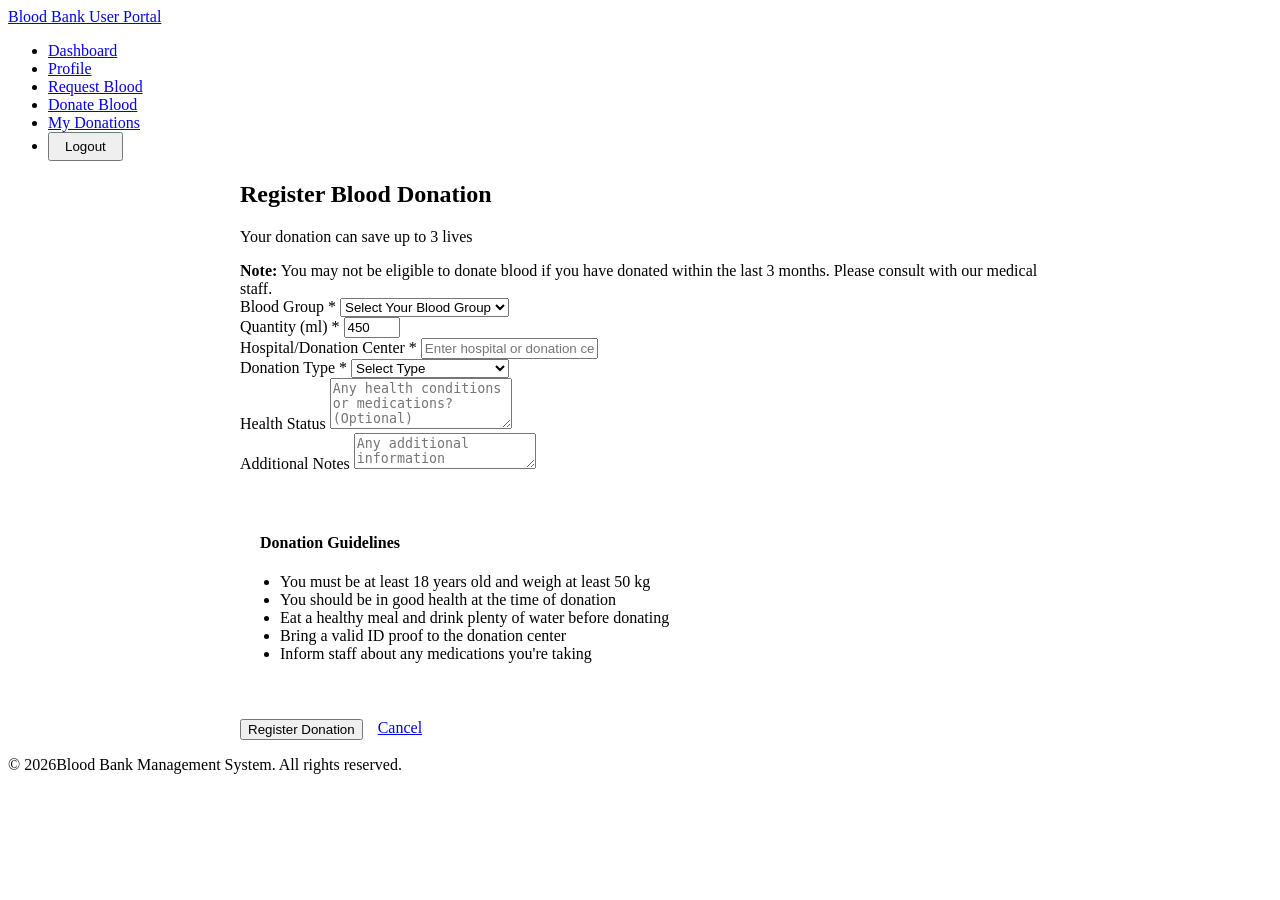
<file: FINAl BSC COMPUTER PROJECT/VK/bloodbank-management/target/classes/templates/user/register-donation.html>
<!DOCTYPE html>
<html xmlns:th="http://www.thymeleaf.org">
<head>
    <meta charset="UTF-8">
    <meta name="viewport" content="width=device-width, initial-scale=1.0">
    <title>Register Donation - Blood Bank</title>
    <link rel="stylesheet" th:href="@{/css/style.css}">
</head>
<body>
    <!-- Navigation -->
    <nav class="navbar">
        <div class="navbar-content">
            <a href="/user/dashboard" class="navbar-brand">Blood Bank User Portal</a>
            <ul class="navbar-menu">
                <li><a href="/user/dashboard">Dashboard</a></li>
                <li><a href="/user/profile">Profile</a></li>
                <li><a href="/user/request-blood">Request Blood</a></li>
                <li><a href="/user/register-donation" class="active">Donate Blood</a></li>
                <li><a href="/user/donation-history">My Donations</a></li>
                <li>
                    <form th:action="@{/user/logout}" method="post" style="display: inline;">
                        <button type="submit" class="btn btn-danger" style="padding: 5px 15px;">Logout</button>
                    </form>
                </li>
            </ul>
        </div>
    </nav>
    
    <!-- Register Donation Form -->
    <div class="container">
        <div class="dashboard-container" style="max-width: 800px; margin: 0 auto;">
            <!-- Display error message if any -->
            <div th:if="${error}" class="alert alert-danger" th:text="${error}"></div>
            
            <div class="login-header">
                <h2>Register Blood Donation</h2>
                <p>Your donation can save up to 3 lives</p>
            </div>
            
            <!-- Eligibility Alert -->
            <div th:if="${isEligible != null and !isEligible}" class="alert alert-warning">
                <strong>Note:</strong> You may not be eligible to donate blood if you have donated within the last 3 months. 
                Please consult with our medical staff.
            </div>
            
            <form th:action="@{/user/register-donation}" method="post" th:object="${donation}">
                <div class="form-group">
                    <label>Blood Group *</label>
                    <select th:field="*{bloodGroup}" required>
                        <option value="">Select Your Blood Group</option>
                        <option value="A+">A+</option>
                        <option value="A-">A-</option>
                        <option value="B+">B+</option>
                        <option value="B-">B-</option>
                        <option value="O+">O+</option>
                        <option value="O-">O-</option>
                        <option value="AB+">AB+</option>
                        <option value="AB-">AB-</option>
                    </select>
                </div>
                
                <div class="form-group">
                    <label>Quantity (ml) *</label>
                    <input type="number" th:field="*{quantity}" placeholder="Usually 350-450 ml" min="350" max="450" value="450" required>
                </div>
                
                <div class="form-group">
                    <label>Hospital/Donation Center *</label>
                    <input type="text" th:field="*{hospitalName}" placeholder="Enter hospital or donation center name" required>
                </div>
                
                <div class="form-group">
                    <label>Donation Type *</label>
                    <select th:field="*{donationType}" required>
                        <option value="">Select Type</option>
                        <option value="VOLUNTARY">Voluntary Donation</option>
                        <option value="REPLACEMENT">Replacement Donation</option>
                        <option value="DIRECTED">Directed Donation</option>
                    </select>
                </div>
                
                <div class="form-group">
                    <label>Health Status</label>
                    <textarea th:field="*{healthStatus}" placeholder="Any health conditions or medications? (Optional)" rows="3"></textarea>
                </div>
                
                <div class="form-group">
                    <label>Additional Notes</label>
                    <textarea th:field="*{notes}" placeholder="Any additional information" rows="2"></textarea>
                </div>
                
                <!-- Donation Guidelines -->
                <div style="background: var(--light-bg); padding: 20px; border-radius: 10px; margin: 20px 0;">
                    <h4>Donation Guidelines</h4>
                    <ul style="margin-top: 10px; padding-left: 20px;">
                        <li>You must be at least 18 years old and weigh at least 50 kg</li>
                        <li>You should be in good health at the time of donation</li>
                        <li>Eat a healthy meal and drink plenty of water before donating</li>
                        <li>Bring a valid ID proof to the donation center</li>
                        <li>Inform staff about any medications you're taking</li>
                    </ul>
                </div>
                
                <div style="display: flex; gap: 15px;">
                    <button type="submit" class="btn btn-primary">Register Donation</button>
                    <a href="/user/dashboard" class="btn btn-outline">Cancel</a>
                </div>
            </form>
        </div>
    </div>
    
    <div class="footer">
        <p>&copy; 2026Blood Bank Management System. All rights reserved.</p>
    </div>
</body>
</html>
</file>
